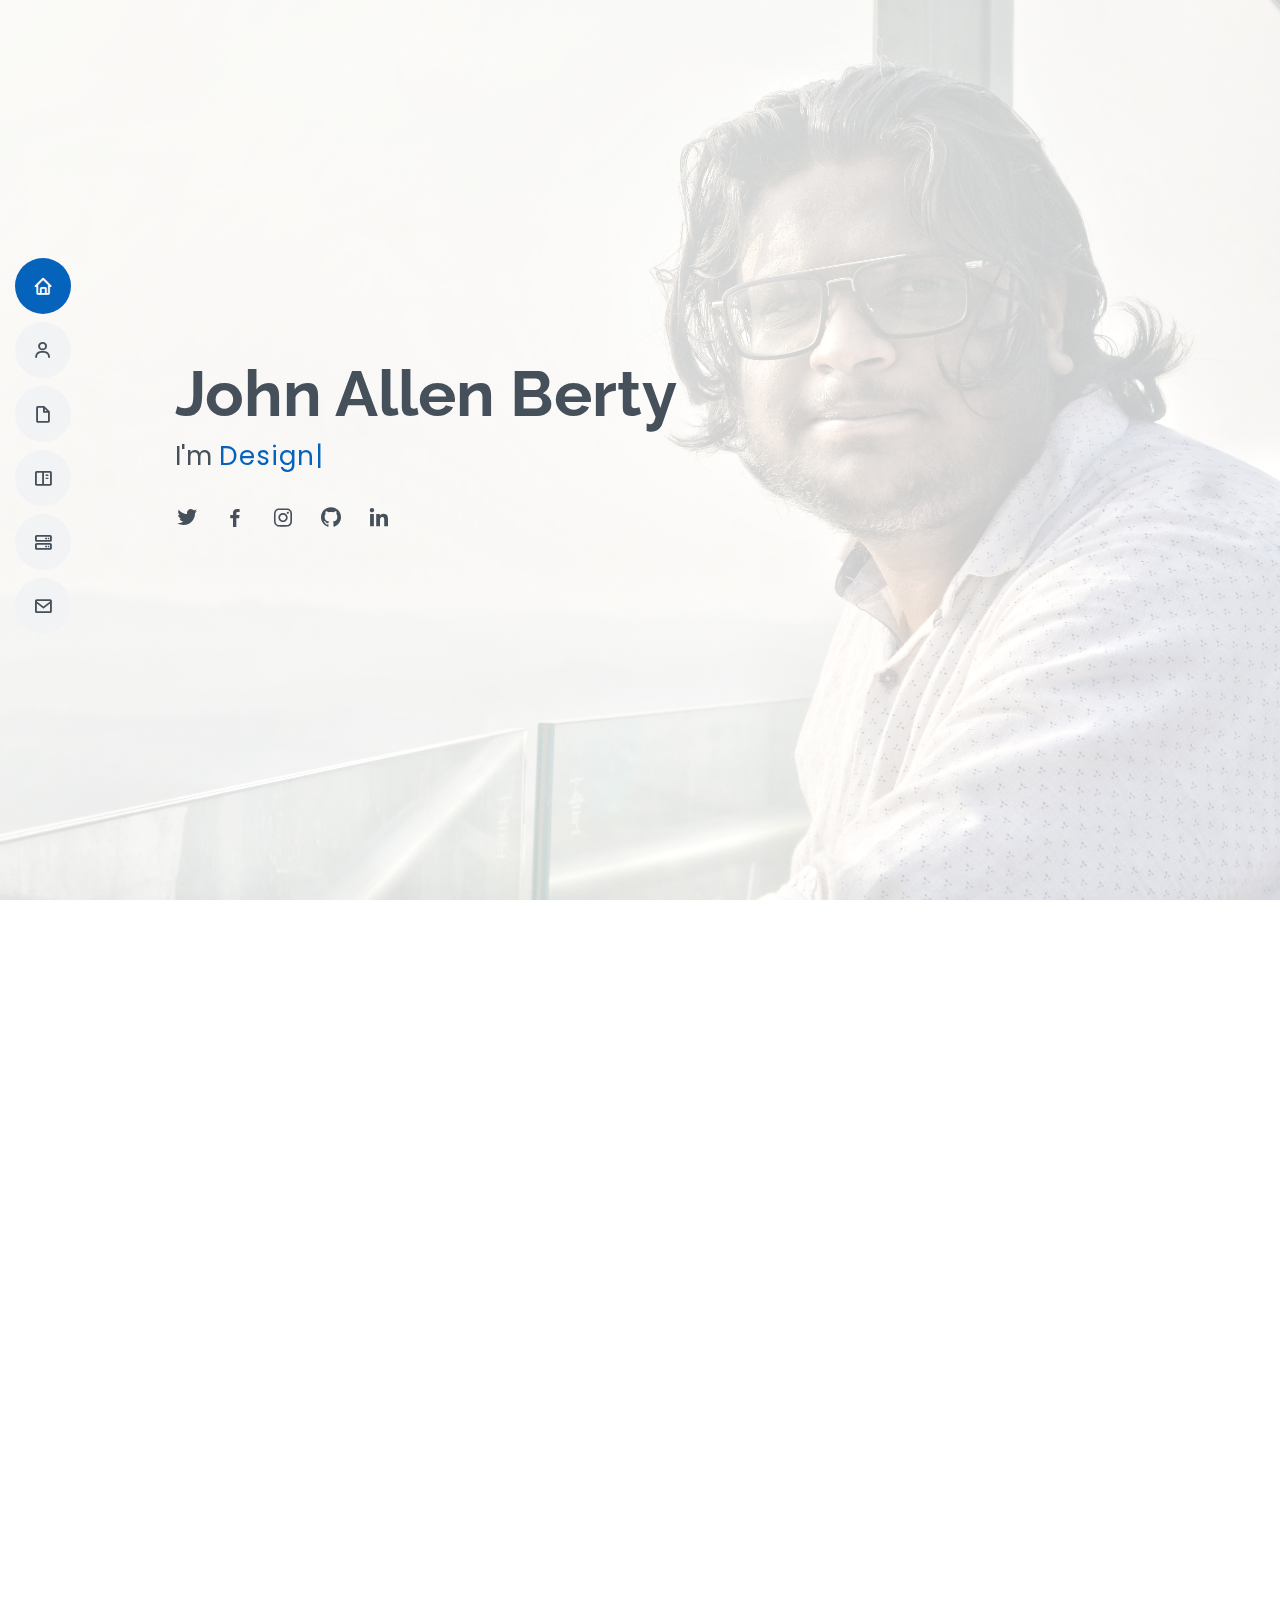
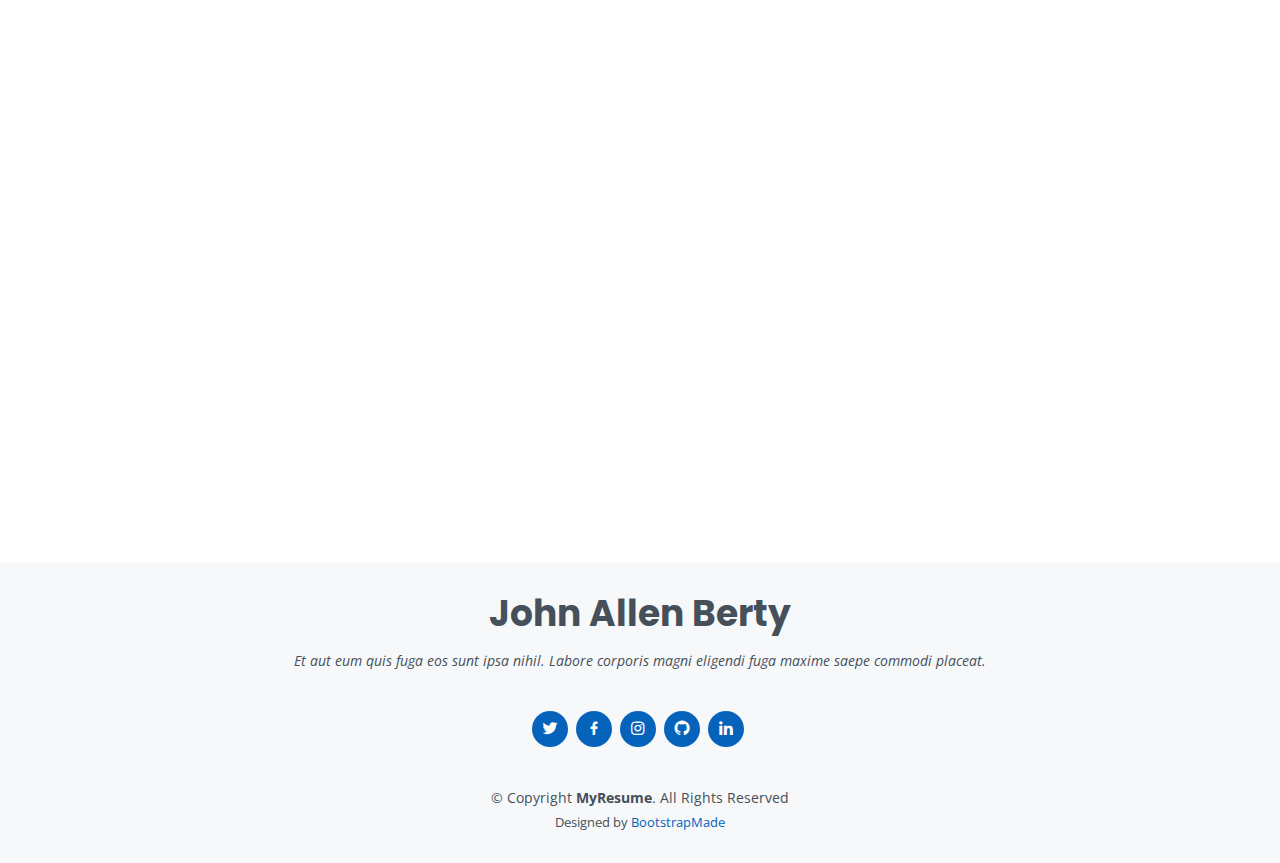
<file: index.html>
<!DOCTYPE html>
<html lang="en">

<head>
    <meta charset="utf-8">
    <meta content="width=device-width, initial-scale=1.0" name="viewport">

    <title>MyResume-JOHN ALLEN BERTY</title>
    <meta content="" name="description">
    <meta content="" name="keywords">

    <!-- Favicons -->
    <link style="border-radius: 100px;" href="assets/img/icon.jpeg" rel="icon">
    <link href="assets/img/icon.jpeg" style="border-radius: 100px;" rel="apple-touch-icon">

    <!-- Google Fonts -->
    <link href="https://fonts.googleapis.com/css?family=Open+Sans:300,300i,400,400i,600,600i,700,700i|Raleway:300,300i,400,400i,500,500i,600,600i,700,700i|Poppins:300,300i,400,400i,500,500i,600,600i,700,700i" rel="stylesheet">

    <!-- Vendor CSS Files -->
    <link href="assets/vendor/bootstrap/css/bootstrap.min.css" rel="stylesheet">
    <link href="assets/vendor/icofont/icofont.min.css" rel="stylesheet">
    <link href="assets/vendor/boxicons/css/boxicons.min.css" rel="stylesheet">
    <link href="assets/vendor/venobox/venobox.css" rel="stylesheet">
    <link href="assets/vendor/owl.carousel/assets/owl.carousel.min.css" rel="stylesheet">
    <link href="assets/vendor/aos/aos.css" rel="stylesheet">

    <!-- Template Main CSS File -->
    <link href="assets/css/style.css" rel="stylesheet">

    <!-- =======================================================
  * Template Name: MyResume - v2.2.1
  * Template URL: https://bootstrapmade.com/free-html-bootstrap-template-my-resume/
  * Author: BootstrapMade.com
  * License: https://bootstrapmade.com/license/
  ======================================================== -->
</head>

<body>

    <!-- ======= Mobile nav toggle button ======= -->
    <button type="button" class="mobile-nav-toggle d-xl-none"><i class="icofont-navigation-menu"></i></button>

    <!-- ======= Header ======= -->
    <header id="header" class="d-flex flex-column justify-content-center">

        <nav class="nav-menu">
            <ul>
                <li class="active"><a href="#hero"><i class="bx bx-home"></i> <span>Home</span></a></li>
                <li><a href="#about"><i class="bx bx-user"></i> <span>About</span></a></li>
                <li><a href="#resume"><i class="bx bx-file-blank"></i> <span>Resume</span></a></li>
                <li><a href="#portfolio"><i class="bx bx-book-content"></i> <span>Portfolio</span></a></li>
                <li><a href="#services"><i class="bx bx-server"></i> <span>Services</span></a></li>
                <li><a href="#contact"><i class="bx bx-envelope"></i> <span>Contact</span></a></li>
            </ul>
        </nav>
        <!-- .nav-menu -->

    </header>
    <!-- End Header -->

    <!-- ======= Hero Section ======= -->
    <section id="hero" class="d-flex flex-column justify-content-center">
        <div class="container" data-aos="zoom-in" data-aos-delay="100">
            <h1>John Allen Berty</h1>
            <p>I'm <span class="typed" data-typed-items="Designer, Developer, Freelancer"></span></p>
            <div class="social-links">
                <a href="https://twitter.com/JohnAllenBerty" class="twitter" target="_blank"><i class="bx bxl-twitter"></i></a>
                <a href="https://www.facebook.com/johnallen.berty" class="facebook" target="_blank"><i class="bx bxl-facebook"></i></a>
                <a href="https://www.instagram.com/johnallenberty/" class="instagram" target="_blank"><i class="bx bxl-instagram"></i></a>
                <a href="https://github.com/JohnAllenBerty" class="github" target="_blank"><i class="bx bxl-github"></i></a>
                <a href="https://www.linkedin.com/in/johnallenberty/" class="linkedin" target="_blank"><i class="bx bxl-linkedin"></i></a>
            </div>
        </div>
    </section>
    <!-- End Hero -->

    <main id="main">

        <!-- ======= About Section ======= -->
        <section id="about" class="about">
            <div class="container" data-aos="fade-up">

                <div class="section-title">
                    <h2>About</h2>
                    <p>Magnam dolores commodi suscipit. Necessitatibus eius consequatur ex aliquid fuga eum quidem. Sit sint consectetur velit. Quisquam quos quisquam cupiditate. Et nemo qui impedit suscipit alias ea. Quia fugiat sit in iste officiis commodi
                        quidem hic quas.</p>
                </div>

                <div class="row">
                    <div class="col-lg-4">
                        <img src="assets/img/profile-img.jpg" class="img-fluid" alt="" style="border-radius: 75px;">
                    </div>
                    <div class="col-lg-8 pt-4 pt-lg-0 content">
                        <h3>UI/UX Designer &amp; Web Developer.</h3>
                        <p class="font-italic">
                            Lorem ipsum dolor sit amet, consectetur adipiscing elit, sed do eiusmod tempor incididunt ut labore et dolore magna aliqua.
                        </p>
                        <div class="row">
                            <div class="col-lg-6">
                                <ul>
                                    <li><i class="icofont-rounded-right"></i> <strong>Birthday:</strong> 22 April 1995</li>
                                    <!-- <li><i class="icofont-rounded-right"></i> <strong>Website:</strong> www.example.com</li> -->
                                    <li><i class="icofont-rounded-right"></i> <strong>Phone:</strong> +91 8921054034</li>
                                    <li><i class="icofont-rounded-right"></i> <strong>City:</strong> Kollam, Kerala, India</li>
                                </ul>
                            </div>
                            <div class="col-lg-6">
                                <ul>
                                    <li><i class="icofont-rounded-right"></i> <strong>Age: </strong> 25</li>
                                    <li><i class="icofont-rounded-right"></i> <strong>Email: </strong>johnallenberty95@gmail.com</li>
                                    <li><i class="icofont-rounded-right"></i> <strong>Freelance: </strong> Available</li>
                                </ul>
                            </div>
                        </div>
                        <p>
                            Officiis eligendi itaque labore et dolorum mollitia officiis optio vero. Quisquam sunt adipisci omnis et ut. Nulla accusantium dolor incidunt officia tempore. Et eius omnis. Cupiditate ut dicta maxime officiis quidem quia. Sed et consectetur qui quia
                            repellendus itaque neque. Aliquid amet quidem ut quaerat cupiditate. Ab et eum qui repellendus omnis culpa magni laudantium dolores.
                        </p>
                    </div>
                </div>

            </div>
        </section>
        <!-- End About Section -->

        <!-- ======= Facts Section ======= -->
        <section id="facts" class="facts">
            <div class="container" data-aos="fade-up">

                <div class="section-title">
                    <h2>Facts</h2>
                    <p>Magnam dolores commodi suscipit. Necessitatibus eius consequatur ex aliquid fuga eum quidem. Sit sint consectetur velit. Quisquam quos quisquam cupiditate. Et nemo qui impedit suscipit alias ea. Quia fugiat sit in iste officiis commodi
                        quidem hic quas.</p>
                </div>

                <div class="row">

                    <div class="col-lg-3 col-md-6">
                        <div class="count-box">
                            <i class="icofont-simple-smile"></i>
                            <span data-toggle="counter-up">232</span>
                            <p>Happy Clients</p>
                        </div>
                    </div>

                    <div class="col-lg-3 col-md-6 mt-5 mt-md-0">
                        <div class="count-box">
                            <i class="icofont-document-folder"></i>
                            <span data-toggle="counter-up">521</span>
                            <p>Projects</p>
                        </div>
                    </div>

                    <div class="col-lg-3 col-md-6 mt-5 mt-lg-0">
                        <div class="count-box">
                            <i class="icofont-live-support"></i>
                            <span data-toggle="counter-up">1,463</span>
                            <p>Hours Of Support</p>
                        </div>
                    </div>

                    <div class="col-lg-3 col-md-6 mt-5 mt-lg-0">
                        <div class="count-box">
                            <i class="icofont-users-alt-5"></i>
                            <span data-toggle="counter-up">15</span>
                            <p>Hard Workers</p>
                        </div>
                    </div>

                </div>

            </div>
        </section>
        <!-- End Facts Section -->

        <!-- ======= Skills Section ======= -->
        <section id="skills" class="skills section-bg">
            <div class="container" data-aos="fade-up">

                <div class="section-title">
                    <h2>Skills</h2>
                    <p>Magnam dolores commodi suscipit. Necessitatibus eius consequatur ex aliquid fuga eum quidem. Sit sint consectetur velit. Quisquam quos quisquam cupiditate. Et nemo qui impedit suscipit alias ea. Quia fugiat sit in iste officiis commodi
                        quidem hic quas.</p>
                </div>

                <div class="row skills-content">

                    <div class="col-lg-6">

                        <div class="progress">
                            <span class="skill">HTML <i class="val">100%</i></span>
                            <div class="progress-bar-wrap">
                                <div class="progress-bar" role="progressbar" aria-valuenow="100" aria-valuemin="0" aria-valuemax="100"></div>
                            </div>
                        </div>

                        <div class="progress">
                            <span class="skill">CSS <i class="val">90%</i></span>
                            <div class="progress-bar-wrap">
                                <div class="progress-bar" role="progressbar" aria-valuenow="90" aria-valuemin="0" aria-valuemax="100"></div>
                            </div>
                        </div>

                        <div class="progress">
                            <span class="skill">JavaScript <i class="val">75%</i></span>
                            <div class="progress-bar-wrap">
                                <div class="progress-bar" role="progressbar" aria-valuenow="75" aria-valuemin="0" aria-valuemax="100"></div>
                            </div>
                        </div>

                    </div>

                    <div class="col-lg-6">

                        <div class="progress">
                            <span class="skill">PHP <i class="val">80%</i></span>
                            <div class="progress-bar-wrap">
                                <div class="progress-bar" role="progressbar" aria-valuenow="80" aria-valuemin="0" aria-valuemax="100"></div>
                            </div>
                        </div>

                        <div class="progress">
                            <span class="skill">WordPress/CMS <i class="val">90%</i></span>
                            <div class="progress-bar-wrap">
                                <div class="progress-bar" role="progressbar" aria-valuenow="90" aria-valuemin="0" aria-valuemax="100"></div>
                            </div>
                        </div>

                        <div class="progress">
                            <span class="skill">Photoshop <i class="val">55%</i></span>
                            <div class="progress-bar-wrap">
                                <div class="progress-bar" role="progressbar" aria-valuenow="55" aria-valuemin="0" aria-valuemax="100"></div>
                            </div>
                        </div>

                    </div>

                </div>

            </div>
        </section>
        <!-- End Skills Section -->

        <!-- ======= Resume Section ======= -->
        <section id="resume" class="resume">
            <div class="container" data-aos="fade-up">

                <div class="section-title">
                    <h2>Resume</h2>
                    <p>Magnam dolores commodi suscipit. Necessitatibus eius consequatur ex aliquid fuga eum quidem. Sit sint consectetur velit. Quisquam quos quisquam cupiditate. Et nemo qui impedit suscipit alias ea. Quia fugiat sit in iste officiis commodi
                        quidem hic quas.</p>
                </div>

                <div class="row">
                    <div class="col-lg-6">
                        <h3 class="resume-title">Sumary</h3>
                        <div class="resume-item pb-0">
                            <h4>John Allen Berty</h4>
                            <p><em>Innovative and deadline-driven</em></p>
                            <ul>
                                <li>Ampiyil, Pattathanam, Kollam, Kerala</li>
                                <li>(+91) 8921054034</li>
                                <li>johnallenberty95@gmail.com</li>
                            </ul>
                        </div>

                        <h3 class="resume-title">Education</h3>
                        <div class="resume-item">
                            <h4>B.Tech Electronics & Communication Engineering</h4>
                            <h5>2013 - 2017</h5>
                            <p><em>Bishop Jerome Institute, Kollam, Kerala</em></p>

                        </div>
                        <div class="resume-item">
                            <h4>12th Standard</h4>
                            <h5>2012 - 2013</h5>
                            <p><em>Trinity Lyceum, Kollam, Kerala</em></p>
                        </div>
                        <div class="resume-item">
                            <h4>10th Standard</h4>
                            <h5>2010 - 2011</h5>
                            <p><em>Trinity Lyceum, Kollam, Kerala</em></p>
                        </div>
                    </div>
                    <div class="col-lg-6">
                        <h3 class="resume-title">Courses Studied </h3>
                        <div class="resume-item">
                            <h4>Advanced PHP</h4>
                            <h5>Grade - A+</h5>
                            <h5> October 2017- December 2017</h5>
                            <p><em> Issuing Authority - CDAC</em></p>
                        </div>
                        <div class="resume-item">
                            <h4>Python (Basics)</h4>
                            <h5>Grade - A</h5>
                            <h5> 2 Months</h5>
                            <p><em> Issuing Authority - G-Tec</em></p>
                        </div>
                        <div class="resume-item">
                            <h4>Coursera Courses</h4>
                            <h5>2020</h5>
                            <p><em><a href="www.coursera.org"> www.coursera.org</a></em></p>
                            <table>
                                <tr>
                                    <th>Sl. No</th>
                                    <th>Topic</th>
                                    <th>Issuing Organization</th>
                                    <th>Issue Date</th>
                                    <th>Credential ID</th>
                                </tr>
                                <tr>
                                    <td>1</td>
                                    <td>AI for Everyone</td>
                                    <td>Coursera</td>
                                    <td>August 2020</td>
                                    <td><a href="https://www.coursera.org/account/accomplishments/certificate/Q38S75VRQHBT" target="_blank">Q38S75VRQHBT</a></td>
                                </tr>
                                <tr>
                                    <td>2</td>
                                    <td>Programming For Everybody (Getting Started with Python)</td>
                                    <td>Coursera</td>
                                    <td>August 2020</td>
                                    <td><a href="https://www.coursera.org/account/accomplishments/certificate/HDFXMGNW83F2" target="_blank">HDFXMGNW83F2</a></td>
                                </tr>
                                <tr>
                                    <td>3</td>
                                    <td>Technical Support Fundamentals</td>
                                    <td>Coursera</td>
                                    <td>August 2020</td>
                                    <td><a href="https://www.coursera.org/account/accomplishments/certificate/EM3RL434NSKP" target="_blank">EM3RL434NSKP</a></td>
                                </tr>
                                <tr>
                                    <td>4</td>
                                    <td>Python Data Structures</td>
                                    <td>Coursera</td>
                                    <td>August 2020</td>
                                    <td><a href="https://www.coursera.org/account/accomplishments/certificate/TVW4HZLH4KZX" target="_blank">TVW4HZLH4KZX</a></td>
                                </tr>
                            </table>
                        </div>
                    </div>
                </div>

            </div>
        </section>
        <!-- End Resume Section -->

        <!-- ======= Portfolio Section ======= -->
        <section id="portfolio" class="portfolio section-bg">
            <div class="container" data-aos="fade-up">

                <div class="section-title">
                    <h2>Portfolio</h2>
                    <p>Magnam dolores commodi suscipit. Necessitatibus eius consequatur ex aliquid fuga eum quidem. Sit sint consectetur velit. Quisquam quos quisquam cupiditate. Et nemo qui impedit suscipit alias ea. Quia fugiat sit in iste officiis commodi
                        quidem hic quas.</p>
                </div>

                <div class="row">
                    <div class="col-lg-12 d-flex justify-content-center" data-aos="fade-up" data-aos-delay="100">
                        <ul id="portfolio-flters">
                            <li data-filter="*" class="filter-active">All</li>
                            <li data-filter=".filter-app">App</li>
                            <li data-filter=".filter-card">Card</li>
                            <li data-filter=".filter-web">Web</li>
                        </ul>
                    </div>
                </div>

                <div class="row portfolio-container" data-aos="fade-up" data-aos-delay="200">

                    <div class="col-lg-4 col-md-6 portfolio-item filter-app">
                        <div class="portfolio-wrap">
                            <img src="assets/img/portfolio/portfolio-1.jpg" class="img-fluid" alt="">
                            <div class="portfolio-info">
                                <h4>App 1</h4>
                                <p>App</p>
                                <div class="portfolio-links">
                                    <a href="assets/img/portfolio/portfolio-1.jpg" data-gall="portfolioGallery" class="venobox" title="App 1"><i class="bx bx-plus"></i></a>
                                    <a href="portfolio-details.html" data-gall="portfolioDetailsGallery" data-vbtype="iframe" class="venobox" title="Portfolio Details"><i class="bx bx-link"></i></a>
                                </div>
                            </div>
                        </div>
                    </div>

                    <div class="col-lg-4 col-md-6 portfolio-item filter-web">
                        <div class="portfolio-wrap">
                            <img src="assets/img/portfolio/portfolio-2.jpg" class="img-fluid" alt="">
                            <div class="portfolio-info">
                                <h4>Web 3</h4>
                                <p>Web</p>
                                <div class="portfolio-links">
                                    <a href="assets/img/portfolio/portfolio-2.jpg" data-gall="portfolioGallery" class="venobox" title="Web 3"><i class="bx bx-plus"></i></a>
                                    <a href="portfolio-details.html" data-gall="portfolioDetailsGallery" data-vbtype="iframe" class="venobox" title="Portfolio Details"><i class="bx bx-link"></i></a>
                                </div>
                            </div>
                        </div>
                    </div>

                    <div class="col-lg-4 col-md-6 portfolio-item filter-app">
                        <div class="portfolio-wrap">
                            <img src="assets/img/portfolio/portfolio-3.jpg" class="img-fluid" alt="">
                            <div class="portfolio-info">
                                <h4>App 2</h4>
                                <p>App</p>
                                <div class="portfolio-links">
                                    <a href="assets/img/portfolio/portfolio-3.jpg" data-gall="portfolioGallery" class="venobox" title="App 2"><i class="bx bx-plus"></i></a>
                                    <a href="portfolio-details.html" data-gall="portfolioDetailsGallery" data-vbtype="iframe" class="venobox" title="Portfolio Details"><i class="bx bx-link"></i></a>
                                </div>
                            </div>
                        </div>
                    </div>

                    <div class="col-lg-4 col-md-6 portfolio-item filter-card">
                        <div class="portfolio-wrap">
                            <img src="assets/img/portfolio/portfolio-4.jpg" class="img-fluid" alt="">
                            <div class="portfolio-info">
                                <h4>Card 2</h4>
                                <p>Card</p>
                                <div class="portfolio-links">
                                    <a href="assets/img/portfolio/portfolio-4.jpg" data-gall="portfolioGallery" class="venobox" title="Card 2"><i class="bx bx-plus"></i></a>
                                    <a href="portfolio-details.html" data-gall="portfolioDetailsGallery" data-vbtype="iframe" class="venobox" title="Portfolio Details"><i class="bx bx-link"></i></a>
                                </div>
                            </div>
                        </div>
                    </div>

                    <div class="col-lg-4 col-md-6 portfolio-item filter-web">
                        <div class="portfolio-wrap">
                            <img src="assets/img/portfolio/portfolio-5.jpg" class="img-fluid" alt="">
                            <div class="portfolio-info">
                                <h4>Web 2</h4>
                                <p>Web</p>
                                <div class="portfolio-links">
                                    <a href="assets/img/portfolio/portfolio-5.jpg" data-gall="portfolioGallery" class="venobox" title="Web 2"><i class="bx bx-plus"></i></a>
                                    <a href="portfolio-details.html" data-gall="portfolioDetailsGallery" data-vbtype="iframe" class="venobox" title="Portfolio Details"><i class="bx bx-link"></i></a>
                                </div>
                            </div>
                        </div>
                    </div>

                    <div class="col-lg-4 col-md-6 portfolio-item filter-app">
                        <div class="portfolio-wrap">
                            <img src="assets/img/portfolio/portfolio-6.jpg" class="img-fluid" alt="">
                            <div class="portfolio-info">
                                <h4>App 3</h4>
                                <p>App</p>
                                <div class="portfolio-links">
                                    <a href="assets/img/portfolio/portfolio-6.jpg" data-gall="portfolioGallery" class="venobox" title="App 3"><i class="bx bx-plus"></i></a>
                                    <a href="portfolio-details.html" data-gall="portfolioDetailsGallery" data-vbtype="iframe" class="venobox" title="Portfolio Details"><i class="bx bx-link"></i></a>
                                </div>
                            </div>
                        </div>
                    </div>

                    <div class="col-lg-4 col-md-6 portfolio-item filter-card">
                        <div class="portfolio-wrap">
                            <img src="assets/img/portfolio/portfolio-7.jpg" class="img-fluid" alt="">
                            <div class="portfolio-info">
                                <h4>Card 1</h4>
                                <p>Card</p>
                                <div class="portfolio-links">
                                    <a href="assets/img/portfolio/portfolio-7.jpg" data-gall="portfolioGallery" class="venobox" title="Card 1"><i class="bx bx-plus"></i></a>
                                    <a href="portfolio-details.html" data-gall="portfolioDetailsGallery" data-vbtype="iframe" class="venobox" title="Portfolio Details"><i class="bx bx-link"></i></a>
                                </div>
                            </div>
                        </div>
                    </div>

                    <div class="col-lg-4 col-md-6 portfolio-item filter-card">
                        <div class="portfolio-wrap">
                            <img src="assets/img/portfolio/portfolio-8.jpg" class="img-fluid" alt="">
                            <div class="portfolio-info">
                                <h4>Card 3</h4>
                                <p>Card</p>
                                <div class="portfolio-links">
                                    <a href="assets/img/portfolio/portfolio-8.jpg" data-gall="portfolioGallery" class="venobox" title="Card 3"><i class="bx bx-plus"></i></a>
                                    <a href="portfolio-details.html" data-gall="portfolioDetailsGallery" data-vbtype="iframe" class="venobox" title="Portfolio Details"><i class="bx bx-link"></i></a>
                                </div>
                            </div>
                        </div>
                    </div>

                    <div class="col-lg-4 col-md-6 portfolio-item filter-web">
                        <div class="portfolio-wrap">
                            <img src="assets/img/portfolio/portfolio-9.jpg" class="img-fluid" alt="">
                            <div class="portfolio-info">
                                <h4>Web 3</h4>
                                <p>Web</p>
                                <div class="portfolio-links">
                                    <a href="assets/img/portfolio/portfolio-9.jpg" data-gall="portfolioGallery" class="venobox" title="Web 3"><i class="bx bx-plus"></i></a>
                                    <a href="portfolio-details.html" data-gall="portfolioDetailsGallery" data-vbtype="iframe" class="venobox" title="Portfolio Details"><i class="bx bx-link"></i></a>
                                </div>
                            </div>
                        </div>
                    </div>

                </div>

            </div>
        </section>
        <!-- End Portfolio Section -->

        <!-- ======= Services Section ======= -->
        <section id="services" class="services">
            <div class="container" data-aos="fade-up">

                <div class="section-title">
                    <h2>Services</h2>
                    <p>Magnam dolores commodi suscipit. Necessitatibus eius consequatur ex aliquid fuga eum quidem. Sit sint consectetur velit. Quisquam quos quisquam cupiditate. Et nemo qui impedit suscipit alias ea. Quia fugiat sit in iste officiis commodi
                        quidem hic quas.</p>
                </div>

                <div class="row">

                    <div class="col-lg-4 col-md-6 d-flex align-items-stretch" data-aos="zoom-in" data-aos-delay="100">
                        <div class="icon-box iconbox-blue">
                            <div class="icon">
                                <svg width="100" height="100" viewBox="0 0 600 600" xmlns="http://www.w3.org/2000/svg">
                  <path stroke="none" stroke-width="0" fill="#f5f5f5" d="M300,521.0016835830174C376.1290562159157,517.8887921683347,466.0731472004068,529.7835943286574,510.70327084640275,468.03025145048787C554.3714126377745,407.6079735673963,508.03601936045806,328.9844924480964,491.2728898941984,256.3432110539036C474.5976632858925,184.082847569629,479.9380746630129,96.60480741107993,416.23090153303,58.64404602377083C348.86323505073057,18.502131276798302,261.93793281208167,40.57373210992963,193.5410806939664,78.93577620505333C130.42746243093433,114.334589627462,98.30271207620316,179.96522072025542,76.75703585869454,249.04625023123273C51.97151888228291,328.5150500222984,13.704378332031375,421.85034740162234,66.52175969318436,486.19268352777647C119.04800174914682,550.1803526380478,217.28368757567262,524.383925680826,300,521.0016835830174"></path>
                </svg>
                                <i class="bx bxl-dribbble"></i>
                            </div>
                            <h4><a href="">Lorem Ipsum</a></h4>
                            <p>Voluptatum deleniti atque corrupti quos dolores et quas molestias excepturi</p>
                        </div>
                    </div>

                    <div class="col-lg-4 col-md-6 d-flex align-items-stretch mt-4 mt-md-0" data-aos="zoom-in" data-aos-delay="200">
                        <div class="icon-box iconbox-orange ">
                            <div class="icon">
                                <svg width="100" height="100" viewBox="0 0 600 600" xmlns="http://www.w3.org/2000/svg">
                  <path stroke="none" stroke-width="0" fill="#f5f5f5" d="M300,582.0697525312426C382.5290701553225,586.8405444964366,449.9789794690241,525.3245884688669,502.5850820975895,461.55621195738473C556.606425686781,396.0723002908107,615.8543463187945,314.28637112970534,586.6730223649479,234.56875336149918C558.9533121215079,158.8439757836574,454.9685369536778,164.00468322053177,381.49747125262974,130.76875717737553C312.15926192815925,99.40240125094834,248.97055460311594,18.661163978235184,179.8680185752513,50.54337015887873C110.5421016452524,82.52863877960104,119.82277516462835,180.83849132639028,109.12597500060166,256.43424936330496C100.08760227029461,320.3096726198365,92.17705696193138,384.0621239912766,124.79988738764834,439.7174275375508C164.83382741302287,508.01625554203684,220.96474134820875,577.5009287672846,300,582.0697525312426"></path>
                </svg>
                                <i class="bx bx-file"></i>
                            </div>
                            <h4><a href="">Sed Perspiciatis</a></h4>
                            <p>Duis aute irure dolor in reprehenderit in voluptate velit esse cillum dolore</p>
                        </div>
                    </div>

                    <div class="col-lg-4 col-md-6 d-flex align-items-stretch mt-4 mt-lg-0" data-aos="zoom-in" data-aos-delay="300">
                        <div class="icon-box iconbox-pink">
                            <div class="icon">
                                <svg width="100" height="100" viewBox="0 0 600 600" xmlns="http://www.w3.org/2000/svg">
                  <path stroke="none" stroke-width="0" fill="#f5f5f5" d="M300,541.5067337569781C382.14930387511276,545.0595476570109,479.8736841581634,548.3450877840088,526.4010558755058,480.5488172755941C571.5218469581645,414.80211281144784,517.5187510058486,332.0715597781072,496.52539010469104,255.14436215662573C477.37192572678356,184.95920475031193,473.57363656557914,105.61284051026155,413.0603344069578,65.22779650032875C343.27470386102294,18.654635553484475,251.2091493199835,5.337323636656869,175.0934190732945,40.62881213300186C97.87086631185822,76.43348514350839,51.98124368387456,156.15599469081315,36.44837278890362,239.84606092416172C21.716077023791087,319.22268207091537,43.775223500013084,401.1760424656574,96.891909868211,461.97329694683043C147.22146801428983,519.5804099606455,223.5754009179313,538.201503339737,300,541.5067337569781"></path>
                </svg>
                                <i class="bx bx-tachometer"></i>
                            </div>
                            <h4><a href="">Magni Dolores</a></h4>
                            <p>Excepteur sint occaecat cupidatat non proident, sunt in culpa qui officia</p>
                        </div>
                    </div>

                    <div class="col-lg-4 col-md-6 d-flex align-items-stretch mt-4" data-aos="zoom-in" data-aos-delay="100">
                        <div class="icon-box iconbox-yellow">
                            <div class="icon">
                                <svg width="100" height="100" viewBox="0 0 600 600" xmlns="http://www.w3.org/2000/svg">
                  <path stroke="none" stroke-width="0" fill="#f5f5f5" d="M300,503.46388370962813C374.79870501325706,506.71871716319447,464.8034551963731,527.1746412648533,510.4981551193396,467.86667711651364C555.9287308511215,408.9015244558933,512.6030010748507,327.5744911775523,490.211057578863,256.5855673507754C471.097692560561,195.9906835881958,447.69079081568157,138.11976852964426,395.19560036434837,102.3242989838813C329.3053358748298,57.3949838291264,248.02791733380457,8.279543830951368,175.87071277845988,42.242879143198664C103.41431057327972,76.34704239035025,93.79494320519305,170.9812938413882,81.28167332365135,250.07896920659033C70.17666984294237,320.27484674793965,64.84698225790005,396.69656628748305,111.28512138212992,450.4950937839243C156.20124167950087,502.5303643271138,231.32542653798444,500.4755392045468,300,503.46388370962813"></path>
                </svg>
                                <i class="bx bx-layer"></i>
                            </div>
                            <h4><a href="">Nemo Enim</a></h4>
                            <p>At vero eos et accusamus et iusto odio dignissimos ducimus qui blanditiis</p>
                        </div>
                    </div>

                    <div class="col-lg-4 col-md-6 d-flex align-items-stretch mt-4" data-aos="zoom-in" data-aos-delay="200">
                        <div class="icon-box iconbox-red">
                            <div class="icon">
                                <svg width="100" height="100" viewBox="0 0 600 600" xmlns="http://www.w3.org/2000/svg">
                  <path stroke="none" stroke-width="0" fill="#f5f5f5" d="M300,532.3542879108572C369.38199826031484,532.3153073249985,429.10787420159085,491.63046689027357,474.5244479745417,439.17860296908856C522.8885846962883,383.3225815378663,569.1668002868075,314.3205725914397,550.7432151929288,242.7694973846089C532.6665558377875,172.5657663291529,456.2379748765914,142.6223662098291,390.3689995646985,112.34683881706744C326.66090330228417,83.06452184765237,258.84405631176094,53.51806209861945,193.32584062364296,78.48882559362697C121.61183558270385,105.82097193414197,62.805066853699245,167.19869350419734,48.57481801355237,242.6138429142374C34.843463184063346,315.3850353017275,76.69343916112496,383.4422959591041,125.22947124332185,439.3748458443577C170.7312796277747,491.8107796887764,230.57421082200815,532.3932930995766,300,532.3542879108572"></path>
                </svg>
                                <i class="bx bx-slideshow"></i>
                            </div>
                            <h4><a href="">Dele Cardo</a></h4>
                            <p>Quis consequatur saepe eligendi voluptatem consequatur dolor consequuntur</p>
                        </div>
                    </div>

                    <div class="col-lg-4 col-md-6 d-flex align-items-stretch mt-4" data-aos="zoom-in" data-aos-delay="300">
                        <div class="icon-box iconbox-teal">
                            <div class="icon">
                                <svg width="100" height="100" viewBox="0 0 600 600" xmlns="http://www.w3.org/2000/svg">
                  <path stroke="none" stroke-width="0" fill="#f5f5f5" d="M300,566.797414625762C385.7384707136149,576.1784315230908,478.7894351017131,552.8928747891023,531.9192734346935,484.94944893311C584.6109503024035,417.5663521118492,582.489472248146,322.67544863468447,553.9536738515405,242.03673114598146C529.1557734026468,171.96086150256528,465.24506316201064,127.66468636344209,395.9583748389544,100.7403814666027C334.2173773831606,76.7482773500951,269.4350130405921,84.62216499799875,207.1952322260088,107.2889140133804C132.92018162631612,134.33871894543012,41.79353780512637,160.00259165414826,22.644507872594943,236.69541883565114C3.319112789854554,314.0945973066697,72.72355303640163,379.243833228382,124.04198916343866,440.3218312028393C172.9286146004772,498.5055451809895,224.45579914871206,558.5317968840102,300,566.797414625762"></path>
                </svg>
                                <i class="bx bx-arch"></i>
                            </div>
                            <h4><a href="">Divera Don</a></h4>
                            <p>Modi nostrum vel laborum. Porro fugit error sit minus sapiente sit aspernatur</p>
                        </div>
                    </div>

                </div>

            </div>
        </section>
        <!-- End Services Section -->

        <!-- ======= Testimonials Section ======= -->
        <section id="testimonials" class="testimonials section-bg">
            <div class="container" data-aos="fade-up">

                <div class="section-title">
                    <h2>Testimonials</h2>
                </div>

                <div class="owl-carousel testimonials-carousel" data-aos="zoom-in" data-aos-delay="100">

                    <div class="testimonial-item">
                        <img src="assets/img/testimonials/testimonials-1.jpg" class="testimonial-img" alt="">
                        <h3>Saul Goodman</h3>
                        <h4>Ceo &amp; Founder</h4>
                        <p>
                            <i class="bx bxs-quote-alt-left quote-icon-left"></i> Proin iaculis purus consequat sem cure digni ssim donec porttitora entum suscipit rhoncus. Accusantium quam, ultricies eget id, aliquam eget nibh et. Maecen aliquam, risus
                            at semper.
                            <i class="bx bxs-quote-alt-right quote-icon-right"></i>
                        </p>
                    </div>

                    <div class="testimonial-item">
                        <img src="assets/img/testimonials/testimonials-2.jpg" class="testimonial-img" alt="">
                        <h3>Sara Wilsson</h3>
                        <h4>Designer</h4>
                        <p>
                            <i class="bx bxs-quote-alt-left quote-icon-left"></i> Export tempor illum tamen malis malis eram quae irure esse labore quem cillum quid cillum eram malis quorum velit fore eram velit sunt aliqua noster fugiat irure amet legam
                            anim culpa.
                            <i class="bx bxs-quote-alt-right quote-icon-right"></i>
                        </p>
                    </div>

                    <div class="testimonial-item">
                        <img src="assets/img/testimonials/testimonials-3.jpg" class="testimonial-img" alt="">
                        <h3>Jena Karlis</h3>
                        <h4>Store Owner</h4>
                        <p>
                            <i class="bx bxs-quote-alt-left quote-icon-left"></i> Enim nisi quem export duis labore cillum quae magna enim sint quorum nulla quem veniam duis minim tempor labore quem eram duis noster aute amet eram fore quis sint minim.
                            <i class="bx bxs-quote-alt-right quote-icon-right"></i>
                        </p>
                    </div>

                    <div class="testimonial-item">
                        <img src="assets/img/testimonials/testimonials-4.jpg" class="testimonial-img" alt="">
                        <h3>Matt Brandon</h3>
                        <h4>Freelancer</h4>
                        <p>
                            <i class="bx bxs-quote-alt-left quote-icon-left"></i> Fugiat enim eram quae cillum dolore dolor amet nulla culpa multos export minim fugiat minim velit minim dolor enim duis veniam ipsum anim magna sunt elit fore quem dolore
                            labore illum veniam.
                            <i class="bx bxs-quote-alt-right quote-icon-right"></i>
                        </p>
                    </div>

                    <div class="testimonial-item">
                        <img src="assets/img/testimonials/testimonials-5.jpg" class="testimonial-img" alt="">
                        <h3>John Larson</h3>
                        <h4>Entrepreneur</h4>
                        <p>
                            <i class="bx bxs-quote-alt-left quote-icon-left"></i> Quis quorum aliqua sint quem legam fore sunt eram irure aliqua veniam tempor noster veniam enim culpa labore duis sunt culpa nulla illum cillum fugiat legam esse veniam
                            culpa fore nisi cillum quid.
                            <i class="bx bxs-quote-alt-right quote-icon-right"></i>
                        </p>
                    </div>

                </div>

            </div>
        </section>
        <!-- End Testimonials Section -->

        <!-- ======= Contact Section ======= -->
        <section id="contact" class="contact">
            <div class="container" data-aos="fade-up">

                <div class="section-title">
                    <h2>Contact</h2>
                </div>

                <div class="row mt-1">

                    <div class="col-lg-4">
                        <div class="info">
                            <div class="address">
                                <i class="icofont-google-map"></i>
                                <h4>Location:</h4>
                                <p>Ampiyil,<br> Janakeeya Nagar 215,<br> Kochamman Nada,<br> Pattathanam P.O. ,<br> Kollam 691021</p>
                            </div>

                            <div class="email">
                                <i class="icofont-envelope"></i>
                                <h4>Email:</h4>
                                <p>johnallenberty95@gmail.com</p>
                            </div>

                            <div class="phone">
                                <i class="icofont-phone"></i>
                                <h4>Call:</h4>
                                <p>+91 8921054034</p>
                            </div>

                        </div>

                    </div>

                    <div class="col-lg-8 mt-5 mt-lg-0">

                        <form action="forms/contact.php" method="post" role="form" class="php-email-form">
                            <div class="form-row">
                                <div class="col-md-6 form-group">
                                    <input type="text" name="name" class="form-control" id="name" placeholder="Your Name" data-rule="minlen:4" data-msg="Please enter at least 4 chars" />
                                    <div class="validate"></div>
                                </div>
                                <div class="col-md-6 form-group">
                                    <input type="email" class="form-control" name="email" id="email" placeholder="Your Email" data-rule="email" data-msg="Please enter a valid email" />
                                    <div class="validate"></div>
                                </div>
                            </div>
                            <div class="form-group">
                                <input type="text" class="form-control" name="subject" id="subject" placeholder="Subject" data-rule="minlen:4" data-msg="Please enter at least 8 chars of subject" />
                                <div class="validate"></div>
                            </div>
                            <div class="form-group">
                                <textarea class="form-control" name="message" rows="5" data-rule="required" data-msg="Please write something for us" placeholder="Message"></textarea>
                                <div class="validate"></div>
                            </div>
                            <div class="mb-3">
                                <div class="loading">Loading</div>
                                <div class="error-message"></div>
                                <div class="sent-message">Your message has been sent. Thank you!</div>
                            </div>
                            <div class="text-center"><button type="submit">Send Message</button></div>
                        </form>

                    </div>

                </div>

            </div>
        </section>
        <!-- End Contact Section -->

    </main>
    <!-- End #main -->

    <!-- ======= Footer ======= -->
    <footer id="footer">
        <div class="container">
            <h3>John Allen Berty</h3>
            <p>Et aut eum quis fuga eos sunt ipsa nihil. Labore corporis magni eligendi fuga maxime saepe commodi placeat.</p>
            <div class="social-links">
                <a href="https://twitter.com/JohnAllenBerty" class="twitter" target="_blank"><i class="bx bxl-twitter"></i></a>
                <a href="https://www.facebook.com/johnallen.berty" class="facebook" target="_blank"><i class="bx bxl-facebook"></i></a>
                <a href="https://www.instagram.com/johnallenberty/" class="instagram" target="_blank"><i class="bx bxl-instagram"></i></a>
                <a href="https://github.com/JohnAllenBerty" class="github" target="_blank"><i class="bx bxl-github"></i></a>
                <a href="https://www.linkedin.com/in/johnallenberty/" class="linkedin" target="_blank"><i class="bx bxl-linkedin"></i></a>
            </div>
            <div class="copyright">
                &copy; Copyright <strong><span>MyResume</span></strong>. All Rights Reserved
            </div>
            <div class="credits">
                <!-- All the links in the footer should remain intact. -->
                <!-- You can delete the links only if you purchased the pro version. -->
                <!-- Licensing information: [license-url] -->
                <!-- Purchase the pro version with working PHP/AJAX contact form: https://bootstrapmade.com/free-html-bootstrap-template-my-resume/ -->
                Designed by <a href="https://bootstrapmade.com/">BootstrapMade</a>
            </div>
        </div>
    </footer>
    <!-- End Footer -->

    <a href="#" class="back-to-top"><i class="bx bx-up-arrow-alt"></i></a>
    <div id="preloader"></div>

    <!-- Vendor JS Files -->
    <script src="assets/vendor/jquery/jquery.min.js"></script>
    <script src="assets/vendor/bootstrap/js/bootstrap.bundle.min.js"></script>
    <script src="assets/vendor/jquery.easing/jquery.easing.min.js"></script>
    <script src="assets/vendor/php-email-form/validate.js"></script>
    <script src="assets/vendor/waypoints/jquery.waypoints.min.js"></script>
    <script src="assets/vendor/counterup/counterup.min.js"></script>
    <script src="assets/vendor/isotope-layout/isotope.pkgd.min.js"></script>
    <script src="assets/vendor/venobox/venobox.min.js"></script>
    <script src="assets/vendor/owl.carousel/owl.carousel.min.js"></script>
    <script src="assets/vendor/typed.js/typed.min.js"></script>
    <script src="assets/vendor/aos/aos.js"></script>

    <!-- Template Main JS File -->
    <script src="assets/js/main.js"></script>

</body>

</html>
</file>
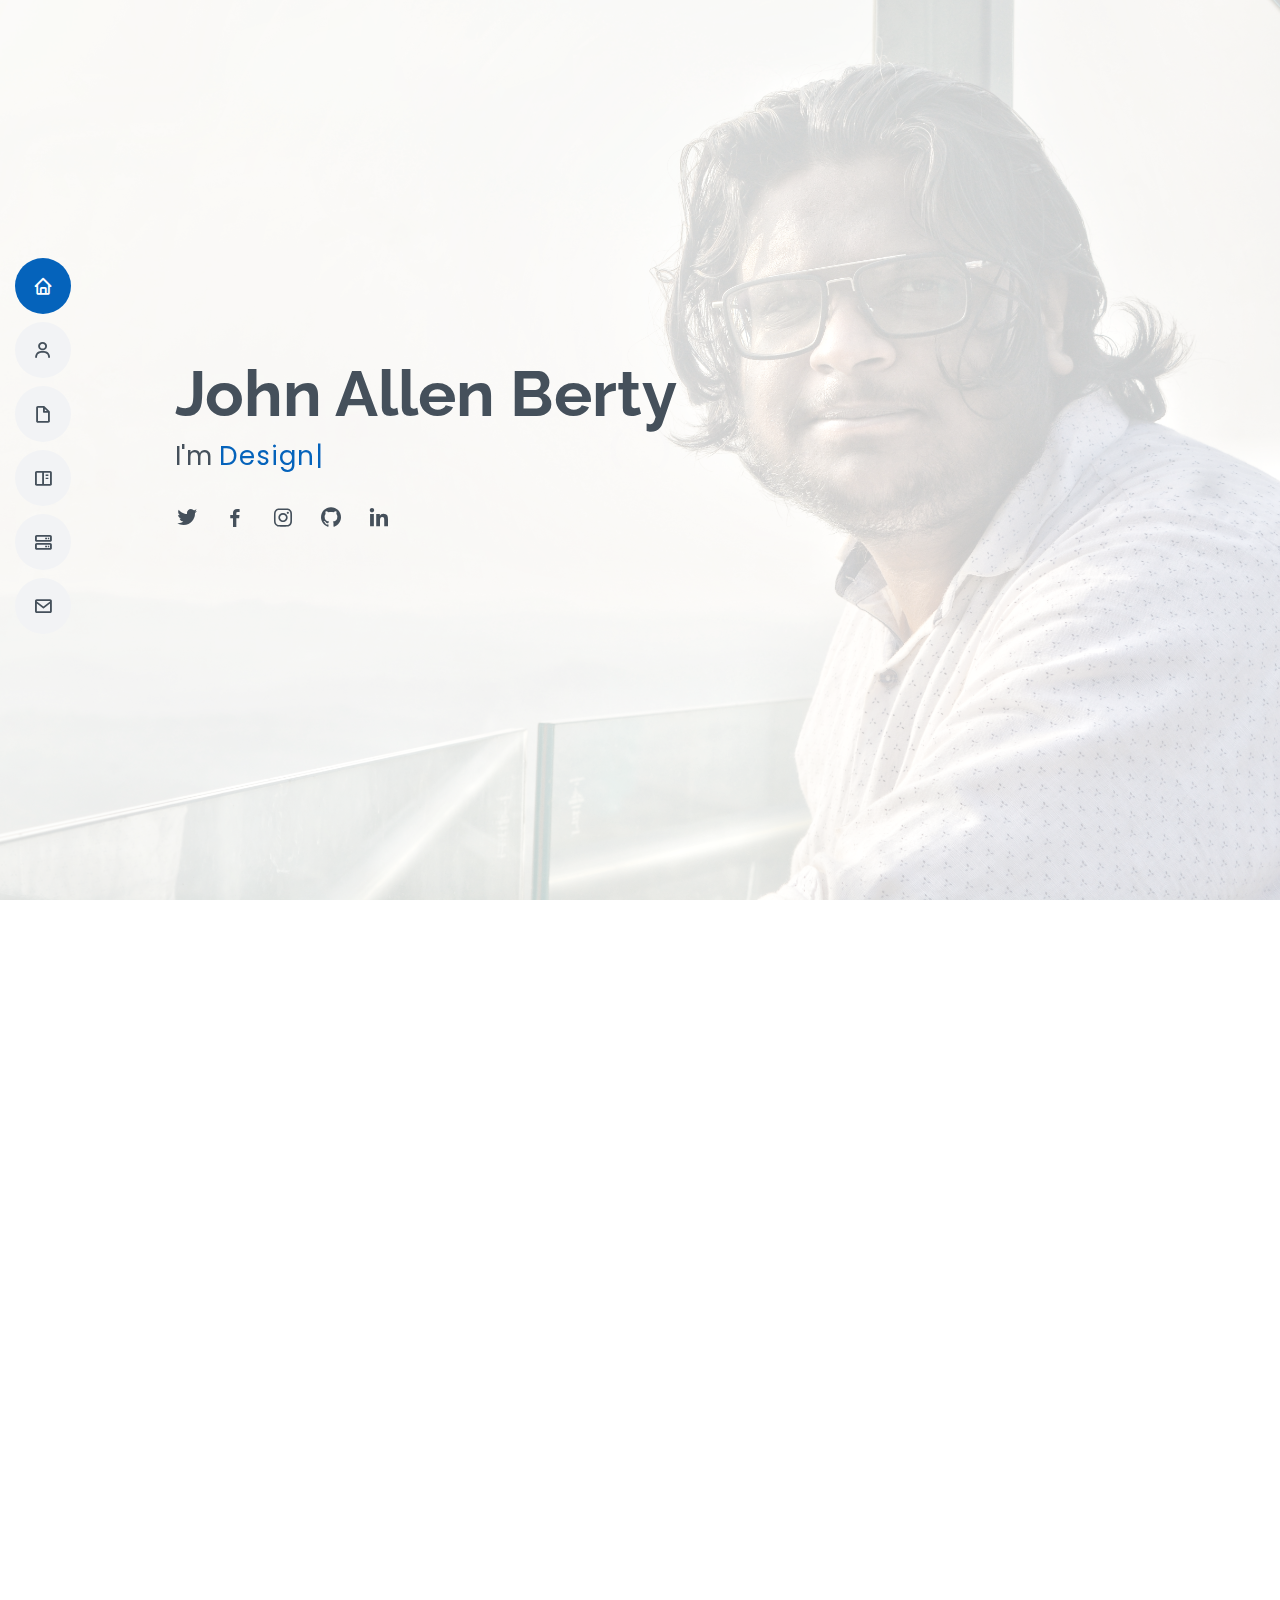
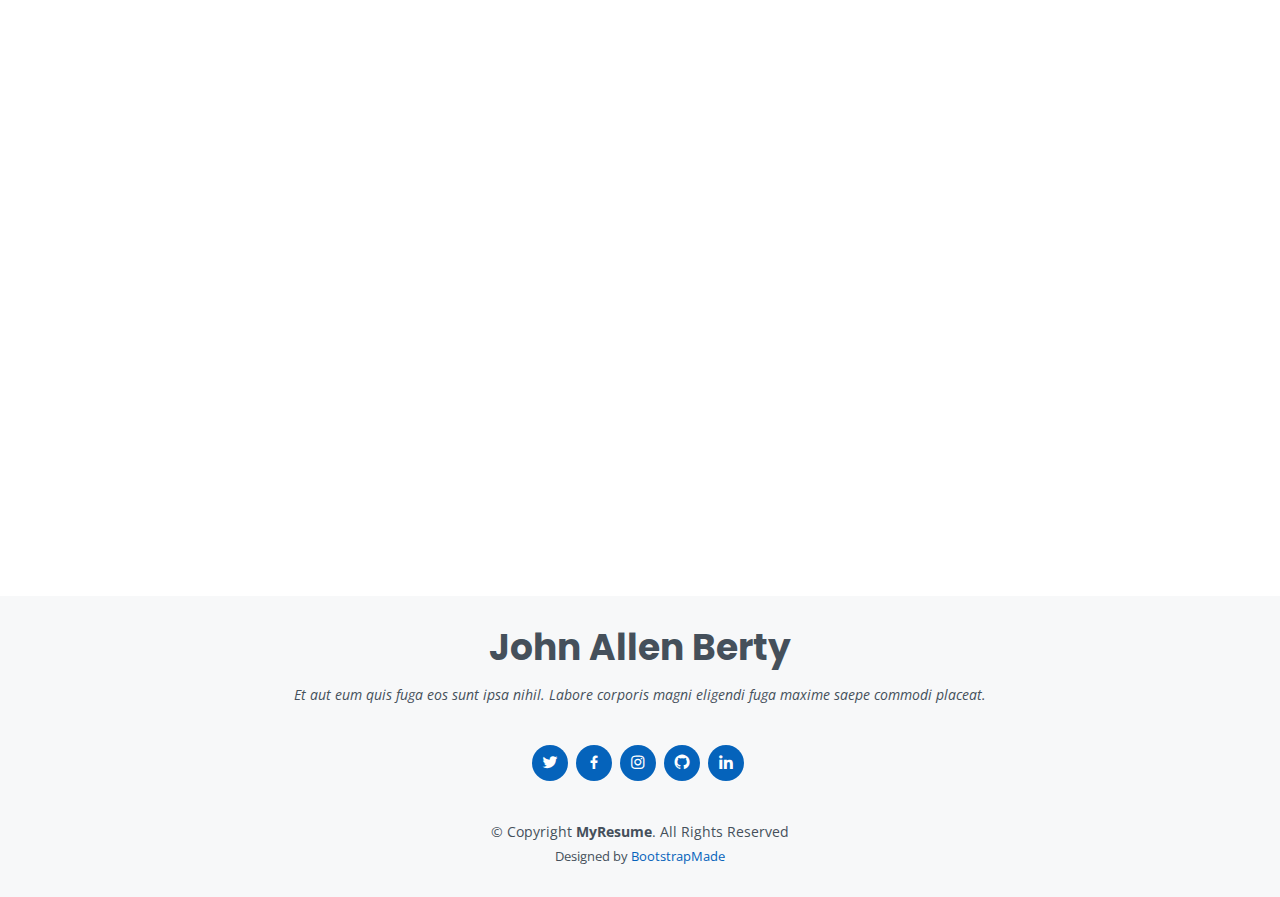
<file: MyResume/index.html>
<!DOCTYPE html>
<html lang="en">

<head>
    <meta charset="utf-8">
    <meta content="width=device-width, initial-scale=1.0" name="viewport">

    <title>MyResume-JOHN ALLEN BERTY</title>
    <meta content="" name="description">
    <meta content="" name="keywords">

    <!-- Favicons -->
    <link href="assets/img/favicon.png" rel="icon">
    <link href="assets/img/apple-touch-icon.png" rel="apple-touch-icon">

    <!-- Google Fonts -->
    <link href="https://fonts.googleapis.com/css?family=Open+Sans:300,300i,400,400i,600,600i,700,700i|Raleway:300,300i,400,400i,500,500i,600,600i,700,700i|Poppins:300,300i,400,400i,500,500i,600,600i,700,700i" rel="stylesheet">

    <!-- Vendor CSS Files -->
    <link href="assets/vendor/bootstrap/css/bootstrap.min.css" rel="stylesheet">
    <link href="assets/vendor/icofont/icofont.min.css" rel="stylesheet">
    <link href="assets/vendor/boxicons/css/boxicons.min.css" rel="stylesheet">
    <link href="assets/vendor/venobox/venobox.css" rel="stylesheet">
    <link href="assets/vendor/owl.carousel/assets/owl.carousel.min.css" rel="stylesheet">
    <link href="assets/vendor/aos/aos.css" rel="stylesheet">

    <!-- Template Main CSS File -->
    <link href="assets/css/style.css" rel="stylesheet">

    <!-- =======================================================
  * Template Name: MyResume - v2.2.1
  * Template URL: https://bootstrapmade.com/free-html-bootstrap-template-my-resume/
  * Author: BootstrapMade.com
  * License: https://bootstrapmade.com/license/
  ======================================================== -->
</head>

<body>

    <!-- ======= Mobile nav toggle button ======= -->
    <button type="button" class="mobile-nav-toggle d-xl-none"><i class="icofont-navigation-menu"></i></button>

    <!-- ======= Header ======= -->
    <header id="header" class="d-flex flex-column justify-content-center">

        <nav class="nav-menu">
            <ul>
                <li class="active"><a href="#hero"><i class="bx bx-home"></i> <span>Home</span></a></li>
                <li><a href="#about"><i class="bx bx-user"></i> <span>About</span></a></li>
                <li><a href="#resume"><i class="bx bx-file-blank"></i> <span>Resume</span></a></li>
                <li><a href="#portfolio"><i class="bx bx-book-content"></i> <span>Portfolio</span></a></li>
                <li><a href="#services"><i class="bx bx-server"></i> <span>Services</span></a></li>
                <li><a href="#contact"><i class="bx bx-envelope"></i> <span>Contact</span></a></li>
            </ul>
        </nav>
        <!-- .nav-menu -->

    </header>
    <!-- End Header -->

    <!-- ======= Hero Section ======= -->
    <section id="hero" class="d-flex flex-column justify-content-center">
        <div class="container" data-aos="zoom-in" data-aos-delay="100">
            <h1>John Allen Berty</h1>
            <p>I'm <span class="typed" data-typed-items="Designer, Developer, Freelancer"></span></p>
            <div class="social-links">
                <a href="https://twitter.com/JohnAllenBerty" class="twitter" target="_blank"><i class="bx bxl-twitter"></i></a>
                <a href="https://www.facebook.com/johnallen.berty" class="facebook" target="_blank"><i class="bx bxl-facebook"></i></a>
                <a href="https://www.instagram.com/johnallenberty/" class="instagram" target="_blank"><i class="bx bxl-instagram"></i></a>
                <a href="https://github.com/JohnAllenBerty" class="github" target="_blank"><i class="bx bxl-github"></i></a>
                <a href="https://www.linkedin.com/in/johnallenberty/" class="linkedin" target="_blank"><i class="bx bxl-linkedin"></i></a>
            </div>
        </div>
    </section>
    <!-- End Hero -->

    <main id="main">

        <!-- ======= About Section ======= -->
        <section id="about" class="about">
            <div class="container" data-aos="fade-up">

                <div class="section-title">
                    <h2>About</h2>
                    <p>Magnam dolores commodi suscipit. Necessitatibus eius consequatur ex aliquid fuga eum quidem. Sit sint consectetur velit. Quisquam quos quisquam cupiditate. Et nemo qui impedit suscipit alias ea. Quia fugiat sit in iste officiis commodi
                        quidem hic quas.</p>
                </div>

                <div class="row">
                    <div class="col-lg-4">
                        <img src="assets/img/profile-img.jpg" class="img-fluid" alt="" style="border-radius: 75px;">
                    </div>
                    <div class="col-lg-8 pt-4 pt-lg-0 content">
                        <h3>UI/UX Designer &amp; Web Developer.</h3>
                        <p class="font-italic">
                            Lorem ipsum dolor sit amet, consectetur adipiscing elit, sed do eiusmod tempor incididunt ut labore et dolore magna aliqua.
                        </p>
                        <div class="row">
                            <div class="col-lg-6">
                                <ul>
                                    <li><i class="icofont-rounded-right"></i> <strong>Birthday:</strong> 22 April 1995</li>
                                    <li><i class="icofont-rounded-right"></i> <strong>Website:</strong> www.example.com</li>
                                    <li><i class="icofont-rounded-right"></i> <strong>Phone:</strong> +91 8921054034</li>
                                    <li><i class="icofont-rounded-right"></i> <strong>City:</strong> City : Kollam, Kerala, India</li>
                                </ul>
                            </div>
                            <div class="col-lg-6">
                                <ul>
                                    <li><i class="icofont-rounded-right"></i> <strong>Age: </strong> 25</li>
                                    <li><i class="icofont-rounded-right"></i> <strong>Email: </strong>johnallenberty95@gmail.com</li>
                                    <li><i class="icofont-rounded-right"></i> <strong>Freelance: </strong> Available</li>
                                </ul>
                            </div>
                        </div>
                        <p>
                            Officiis eligendi itaque labore et dolorum mollitia officiis optio vero. Quisquam sunt adipisci omnis et ut. Nulla accusantium dolor incidunt officia tempore. Et eius omnis. Cupiditate ut dicta maxime officiis quidem quia. Sed et consectetur qui quia
                            repellendus itaque neque. Aliquid amet quidem ut quaerat cupiditate. Ab et eum qui repellendus omnis culpa magni laudantium dolores.
                        </p>
                    </div>
                </div>

            </div>
        </section>
        <!-- End About Section -->

        <!-- ======= Facts Section ======= -->
        <section id="facts" class="facts">
            <div class="container" data-aos="fade-up">

                <div class="section-title">
                    <h2>Facts</h2>
                    <p>Magnam dolores commodi suscipit. Necessitatibus eius consequatur ex aliquid fuga eum quidem. Sit sint consectetur velit. Quisquam quos quisquam cupiditate. Et nemo qui impedit suscipit alias ea. Quia fugiat sit in iste officiis commodi
                        quidem hic quas.</p>
                </div>

                <div class="row">

                    <div class="col-lg-3 col-md-6">
                        <div class="count-box">
                            <i class="icofont-simple-smile"></i>
                            <span data-toggle="counter-up">232</span>
                            <p>Happy Clients</p>
                        </div>
                    </div>

                    <div class="col-lg-3 col-md-6 mt-5 mt-md-0">
                        <div class="count-box">
                            <i class="icofont-document-folder"></i>
                            <span data-toggle="counter-up">521</span>
                            <p>Projects</p>
                        </div>
                    </div>

                    <div class="col-lg-3 col-md-6 mt-5 mt-lg-0">
                        <div class="count-box">
                            <i class="icofont-live-support"></i>
                            <span data-toggle="counter-up">1,463</span>
                            <p>Hours Of Support</p>
                        </div>
                    </div>

                    <div class="col-lg-3 col-md-6 mt-5 mt-lg-0">
                        <div class="count-box">
                            <i class="icofont-users-alt-5"></i>
                            <span data-toggle="counter-up">15</span>
                            <p>Hard Workers</p>
                        </div>
                    </div>

                </div>

            </div>
        </section>
        <!-- End Facts Section -->

        <!-- ======= Skills Section ======= -->
        <section id="skills" class="skills section-bg">
            <div class="container" data-aos="fade-up">

                <div class="section-title">
                    <h2>Skills</h2>
                    <p>Magnam dolores commodi suscipit. Necessitatibus eius consequatur ex aliquid fuga eum quidem. Sit sint consectetur velit. Quisquam quos quisquam cupiditate. Et nemo qui impedit suscipit alias ea. Quia fugiat sit in iste officiis commodi
                        quidem hic quas.</p>
                </div>

                <div class="row skills-content">

                    <div class="col-lg-6">

                        <div class="progress">
                            <span class="skill">HTML <i class="val">100%</i></span>
                            <div class="progress-bar-wrap">
                                <div class="progress-bar" role="progressbar" aria-valuenow="100" aria-valuemin="0" aria-valuemax="100"></div>
                            </div>
                        </div>

                        <div class="progress">
                            <span class="skill">CSS <i class="val">90%</i></span>
                            <div class="progress-bar-wrap">
                                <div class="progress-bar" role="progressbar" aria-valuenow="90" aria-valuemin="0" aria-valuemax="100"></div>
                            </div>
                        </div>

                        <div class="progress">
                            <span class="skill">JavaScript <i class="val">75%</i></span>
                            <div class="progress-bar-wrap">
                                <div class="progress-bar" role="progressbar" aria-valuenow="75" aria-valuemin="0" aria-valuemax="100"></div>
                            </div>
                        </div>

                    </div>

                    <div class="col-lg-6">

                        <div class="progress">
                            <span class="skill">PHP <i class="val">80%</i></span>
                            <div class="progress-bar-wrap">
                                <div class="progress-bar" role="progressbar" aria-valuenow="80" aria-valuemin="0" aria-valuemax="100"></div>
                            </div>
                        </div>

                        <div class="progress">
                            <span class="skill">WordPress/CMS <i class="val">90%</i></span>
                            <div class="progress-bar-wrap">
                                <div class="progress-bar" role="progressbar" aria-valuenow="90" aria-valuemin="0" aria-valuemax="100"></div>
                            </div>
                        </div>

                        <div class="progress">
                            <span class="skill">Photoshop <i class="val">55%</i></span>
                            <div class="progress-bar-wrap">
                                <div class="progress-bar" role="progressbar" aria-valuenow="55" aria-valuemin="0" aria-valuemax="100"></div>
                            </div>
                        </div>

                    </div>

                </div>

            </div>
        </section>
        <!-- End Skills Section -->

        <!-- ======= Resume Section ======= -->
        <section id="resume" class="resume">
            <div class="container" data-aos="fade-up">

                <div class="section-title">
                    <h2>Resume</h2>
                    <p>Magnam dolores commodi suscipit. Necessitatibus eius consequatur ex aliquid fuga eum quidem. Sit sint consectetur velit. Quisquam quos quisquam cupiditate. Et nemo qui impedit suscipit alias ea. Quia fugiat sit in iste officiis commodi
                        quidem hic quas.</p>
                </div>

                <div class="row">
                    <div class="col-lg-6">
                        <h3 class="resume-title">Sumary</h3>
                        <div class="resume-item pb-0">
                            <h4>John Allen Berty</h4>
                            <p><em>Innovative and deadline-driven</em></p>
                            <ul>
                                <li>Ampiyil, Pattathanam, Kollam, Kerala</li>
                                <li>(+91) 8921054034</li>
                                <li>johnallenberty95@gmail.com</li>
                            </ul>
                        </div>

                        <h3 class="resume-title">Education</h3>
                        <div class="resume-item">
                            <h4>B.Tech Electronics & Communication Engineering</h4>
                            <h5>2013 - 2017</h5>
                            <p><em>Bishop Jerome Institute, Kollam, Kerala</em></p>

                        </div>
                        <div class="resume-item">
                            <h4>12th Standard</h4>
                            <h5>2012 - 2013</h5>
                            <p><em>Trinity Lyceum, Kollam, Kerala</em></p>
                        </div>
                        <div class="resume-item">
                            <h4>10th Standard</h4>
                            <h5>2010 - 2011</h5>
                            <p><em>Trinity Lyceum, Kollam, Kerala</em></p>
                        </div>
                    </div>
                    <div class="col-lg-6">
                        <h3 class="resume-title">Courses Studied </h3>
                        <div class="resume-item">
                            <h4>Advanced PHP</h4>
                            <h5>Grade - A+</h5>
                            <h5> October 2017- December 2017</h5>
                            <p><em> Issuing Authority - CDAC</em></p>
                        </div>
                        <div class="resume-item">
                            <h4>Python (Basics)</h4>
                            <h5>Grade - A</h5>
                            <h5> 2 Months</h5>
                            <p><em> Issuing Authority - G-Tec</em></p>
                        </div>
                        <div class="resume-item">
                            <h4>Coursera Courses</h4>
                            <h5>2020</h5>
                            <p><em><a href="www.coursera.org"> www.coursera.org</a></em></p>
                            <table>
                                <tr>
                                    <th>Sl. No</th>
                                    <th>Topic</th>
                                    <th>Issuing Organization</th>
                                    <th>Issue Date</th>
                                    <th>Credential ID</th>
                                </tr>
                                <tr>
                                    <td>1</td>
                                    <td>AI for Everyone</td>
                                    <td>Coursera</td>
                                    <td>August 2020</td>
                                    <td><a href="https://www.coursera.org/account/accomplishments/certificate/Q38S75VRQHBT">Q38S75VRQHBT</a></td>
                                </tr>
                                <tr>
                                    <td>2</td>
                                    <td>Programming For Everybody (Getting Started with Python)</td>
                                    <td>Coursera</td>
                                    <td>August 2020</td>
                                    <td><a href="https://www.coursera.org/account/accomplishments/certificate/HDFXMGNW83F2">HDFXMGNW83F2</a></td>
                                </tr>
                                <tr>
                                    <td>3</td>
                                    <td>Technical Support Fundamentals</td>
                                    <td>Coursera</td>
                                    <td>August 2020</td>
                                    <td><a href="https://www.coursera.org/account/accomplishments/certificate/EM3RL434NSKP">EM3RL434NSKP</a></td>
                                </tr>
                                <tr>
                                    <td>4</td>
                                    <td>Python Data Structures</td>
                                    <td>Coursera</td>
                                    <td>August 2020</td>
                                    <td><a href="https://www.coursera.org/account/accomplishments/certificate/TVW4HZLH4KZX">TVW4HZLH4KZX</a></td>
                                </tr>
                            </table>
                        </div>
                    </div>
                </div>

            </div>
        </section>
        <!-- End Resume Section -->

        <!-- ======= Portfolio Section ======= -->
        <section id="portfolio" class="portfolio section-bg">
            <div class="container" data-aos="fade-up">

                <div class="section-title">
                    <h2>Portfolio</h2>
                    <p>Magnam dolores commodi suscipit. Necessitatibus eius consequatur ex aliquid fuga eum quidem. Sit sint consectetur velit. Quisquam quos quisquam cupiditate. Et nemo qui impedit suscipit alias ea. Quia fugiat sit in iste officiis commodi
                        quidem hic quas.</p>
                </div>

                <div class="row">
                    <div class="col-lg-12 d-flex justify-content-center" data-aos="fade-up" data-aos-delay="100">
                        <ul id="portfolio-flters">
                            <li data-filter="*" class="filter-active">All</li>
                            <li data-filter=".filter-app">App</li>
                            <li data-filter=".filter-card">Card</li>
                            <li data-filter=".filter-web">Web</li>
                        </ul>
                    </div>
                </div>

                <div class="row portfolio-container" data-aos="fade-up" data-aos-delay="200">

                    <div class="col-lg-4 col-md-6 portfolio-item filter-app">
                        <div class="portfolio-wrap">
                            <img src="assets/img/portfolio/portfolio-1.jpg" class="img-fluid" alt="">
                            <div class="portfolio-info">
                                <h4>App 1</h4>
                                <p>App</p>
                                <div class="portfolio-links">
                                    <a href="assets/img/portfolio/portfolio-1.jpg" data-gall="portfolioGallery" class="venobox" title="App 1"><i class="bx bx-plus"></i></a>
                                    <a href="portfolio-details.html" data-gall="portfolioDetailsGallery" data-vbtype="iframe" class="venobox" title="Portfolio Details"><i class="bx bx-link"></i></a>
                                </div>
                            </div>
                        </div>
                    </div>

                    <div class="col-lg-4 col-md-6 portfolio-item filter-web">
                        <div class="portfolio-wrap">
                            <img src="assets/img/portfolio/portfolio-2.jpg" class="img-fluid" alt="">
                            <div class="portfolio-info">
                                <h4>Web 3</h4>
                                <p>Web</p>
                                <div class="portfolio-links">
                                    <a href="assets/img/portfolio/portfolio-2.jpg" data-gall="portfolioGallery" class="venobox" title="Web 3"><i class="bx bx-plus"></i></a>
                                    <a href="portfolio-details.html" data-gall="portfolioDetailsGallery" data-vbtype="iframe" class="venobox" title="Portfolio Details"><i class="bx bx-link"></i></a>
                                </div>
                            </div>
                        </div>
                    </div>

                    <div class="col-lg-4 col-md-6 portfolio-item filter-app">
                        <div class="portfolio-wrap">
                            <img src="assets/img/portfolio/portfolio-3.jpg" class="img-fluid" alt="">
                            <div class="portfolio-info">
                                <h4>App 2</h4>
                                <p>App</p>
                                <div class="portfolio-links">
                                    <a href="assets/img/portfolio/portfolio-3.jpg" data-gall="portfolioGallery" class="venobox" title="App 2"><i class="bx bx-plus"></i></a>
                                    <a href="portfolio-details.html" data-gall="portfolioDetailsGallery" data-vbtype="iframe" class="venobox" title="Portfolio Details"><i class="bx bx-link"></i></a>
                                </div>
                            </div>
                        </div>
                    </div>

                    <div class="col-lg-4 col-md-6 portfolio-item filter-card">
                        <div class="portfolio-wrap">
                            <img src="assets/img/portfolio/portfolio-4.jpg" class="img-fluid" alt="">
                            <div class="portfolio-info">
                                <h4>Card 2</h4>
                                <p>Card</p>
                                <div class="portfolio-links">
                                    <a href="assets/img/portfolio/portfolio-4.jpg" data-gall="portfolioGallery" class="venobox" title="Card 2"><i class="bx bx-plus"></i></a>
                                    <a href="portfolio-details.html" data-gall="portfolioDetailsGallery" data-vbtype="iframe" class="venobox" title="Portfolio Details"><i class="bx bx-link"></i></a>
                                </div>
                            </div>
                        </div>
                    </div>

                    <div class="col-lg-4 col-md-6 portfolio-item filter-web">
                        <div class="portfolio-wrap">
                            <img src="assets/img/portfolio/portfolio-5.jpg" class="img-fluid" alt="">
                            <div class="portfolio-info">
                                <h4>Web 2</h4>
                                <p>Web</p>
                                <div class="portfolio-links">
                                    <a href="assets/img/portfolio/portfolio-5.jpg" data-gall="portfolioGallery" class="venobox" title="Web 2"><i class="bx bx-plus"></i></a>
                                    <a href="portfolio-details.html" data-gall="portfolioDetailsGallery" data-vbtype="iframe" class="venobox" title="Portfolio Details"><i class="bx bx-link"></i></a>
                                </div>
                            </div>
                        </div>
                    </div>

                    <div class="col-lg-4 col-md-6 portfolio-item filter-app">
                        <div class="portfolio-wrap">
                            <img src="assets/img/portfolio/portfolio-6.jpg" class="img-fluid" alt="">
                            <div class="portfolio-info">
                                <h4>App 3</h4>
                                <p>App</p>
                                <div class="portfolio-links">
                                    <a href="assets/img/portfolio/portfolio-6.jpg" data-gall="portfolioGallery" class="venobox" title="App 3"><i class="bx bx-plus"></i></a>
                                    <a href="portfolio-details.html" data-gall="portfolioDetailsGallery" data-vbtype="iframe" class="venobox" title="Portfolio Details"><i class="bx bx-link"></i></a>
                                </div>
                            </div>
                        </div>
                    </div>

                    <div class="col-lg-4 col-md-6 portfolio-item filter-card">
                        <div class="portfolio-wrap">
                            <img src="assets/img/portfolio/portfolio-7.jpg" class="img-fluid" alt="">
                            <div class="portfolio-info">
                                <h4>Card 1</h4>
                                <p>Card</p>
                                <div class="portfolio-links">
                                    <a href="assets/img/portfolio/portfolio-7.jpg" data-gall="portfolioGallery" class="venobox" title="Card 1"><i class="bx bx-plus"></i></a>
                                    <a href="portfolio-details.html" data-gall="portfolioDetailsGallery" data-vbtype="iframe" class="venobox" title="Portfolio Details"><i class="bx bx-link"></i></a>
                                </div>
                            </div>
                        </div>
                    </div>

                    <div class="col-lg-4 col-md-6 portfolio-item filter-card">
                        <div class="portfolio-wrap">
                            <img src="assets/img/portfolio/portfolio-8.jpg" class="img-fluid" alt="">
                            <div class="portfolio-info">
                                <h4>Card 3</h4>
                                <p>Card</p>
                                <div class="portfolio-links">
                                    <a href="assets/img/portfolio/portfolio-8.jpg" data-gall="portfolioGallery" class="venobox" title="Card 3"><i class="bx bx-plus"></i></a>
                                    <a href="portfolio-details.html" data-gall="portfolioDetailsGallery" data-vbtype="iframe" class="venobox" title="Portfolio Details"><i class="bx bx-link"></i></a>
                                </div>
                            </div>
                        </div>
                    </div>

                    <div class="col-lg-4 col-md-6 portfolio-item filter-web">
                        <div class="portfolio-wrap">
                            <img src="assets/img/portfolio/portfolio-9.jpg" class="img-fluid" alt="">
                            <div class="portfolio-info">
                                <h4>Web 3</h4>
                                <p>Web</p>
                                <div class="portfolio-links">
                                    <a href="assets/img/portfolio/portfolio-9.jpg" data-gall="portfolioGallery" class="venobox" title="Web 3"><i class="bx bx-plus"></i></a>
                                    <a href="portfolio-details.html" data-gall="portfolioDetailsGallery" data-vbtype="iframe" class="venobox" title="Portfolio Details"><i class="bx bx-link"></i></a>
                                </div>
                            </div>
                        </div>
                    </div>

                </div>

            </div>
        </section>
        <!-- End Portfolio Section -->

        <!-- ======= Services Section ======= -->
        <section id="services" class="services">
            <div class="container" data-aos="fade-up">

                <div class="section-title">
                    <h2>Services</h2>
                    <p>Magnam dolores commodi suscipit. Necessitatibus eius consequatur ex aliquid fuga eum quidem. Sit sint consectetur velit. Quisquam quos quisquam cupiditate. Et nemo qui impedit suscipit alias ea. Quia fugiat sit in iste officiis commodi
                        quidem hic quas.</p>
                </div>

                <div class="row">

                    <div class="col-lg-4 col-md-6 d-flex align-items-stretch" data-aos="zoom-in" data-aos-delay="100">
                        <div class="icon-box iconbox-blue">
                            <div class="icon">
                                <svg width="100" height="100" viewBox="0 0 600 600" xmlns="http://www.w3.org/2000/svg">
                  <path stroke="none" stroke-width="0" fill="#f5f5f5" d="M300,521.0016835830174C376.1290562159157,517.8887921683347,466.0731472004068,529.7835943286574,510.70327084640275,468.03025145048787C554.3714126377745,407.6079735673963,508.03601936045806,328.9844924480964,491.2728898941984,256.3432110539036C474.5976632858925,184.082847569629,479.9380746630129,96.60480741107993,416.23090153303,58.64404602377083C348.86323505073057,18.502131276798302,261.93793281208167,40.57373210992963,193.5410806939664,78.93577620505333C130.42746243093433,114.334589627462,98.30271207620316,179.96522072025542,76.75703585869454,249.04625023123273C51.97151888228291,328.5150500222984,13.704378332031375,421.85034740162234,66.52175969318436,486.19268352777647C119.04800174914682,550.1803526380478,217.28368757567262,524.383925680826,300,521.0016835830174"></path>
                </svg>
                                <i class="bx bxl-dribbble"></i>
                            </div>
                            <h4><a href="">Lorem Ipsum</a></h4>
                            <p>Voluptatum deleniti atque corrupti quos dolores et quas molestias excepturi</p>
                        </div>
                    </div>

                    <div class="col-lg-4 col-md-6 d-flex align-items-stretch mt-4 mt-md-0" data-aos="zoom-in" data-aos-delay="200">
                        <div class="icon-box iconbox-orange ">
                            <div class="icon">
                                <svg width="100" height="100" viewBox="0 0 600 600" xmlns="http://www.w3.org/2000/svg">
                  <path stroke="none" stroke-width="0" fill="#f5f5f5" d="M300,582.0697525312426C382.5290701553225,586.8405444964366,449.9789794690241,525.3245884688669,502.5850820975895,461.55621195738473C556.606425686781,396.0723002908107,615.8543463187945,314.28637112970534,586.6730223649479,234.56875336149918C558.9533121215079,158.8439757836574,454.9685369536778,164.00468322053177,381.49747125262974,130.76875717737553C312.15926192815925,99.40240125094834,248.97055460311594,18.661163978235184,179.8680185752513,50.54337015887873C110.5421016452524,82.52863877960104,119.82277516462835,180.83849132639028,109.12597500060166,256.43424936330496C100.08760227029461,320.3096726198365,92.17705696193138,384.0621239912766,124.79988738764834,439.7174275375508C164.83382741302287,508.01625554203684,220.96474134820875,577.5009287672846,300,582.0697525312426"></path>
                </svg>
                                <i class="bx bx-file"></i>
                            </div>
                            <h4><a href="">Sed Perspiciatis</a></h4>
                            <p>Duis aute irure dolor in reprehenderit in voluptate velit esse cillum dolore</p>
                        </div>
                    </div>

                    <div class="col-lg-4 col-md-6 d-flex align-items-stretch mt-4 mt-lg-0" data-aos="zoom-in" data-aos-delay="300">
                        <div class="icon-box iconbox-pink">
                            <div class="icon">
                                <svg width="100" height="100" viewBox="0 0 600 600" xmlns="http://www.w3.org/2000/svg">
                  <path stroke="none" stroke-width="0" fill="#f5f5f5" d="M300,541.5067337569781C382.14930387511276,545.0595476570109,479.8736841581634,548.3450877840088,526.4010558755058,480.5488172755941C571.5218469581645,414.80211281144784,517.5187510058486,332.0715597781072,496.52539010469104,255.14436215662573C477.37192572678356,184.95920475031193,473.57363656557914,105.61284051026155,413.0603344069578,65.22779650032875C343.27470386102294,18.654635553484475,251.2091493199835,5.337323636656869,175.0934190732945,40.62881213300186C97.87086631185822,76.43348514350839,51.98124368387456,156.15599469081315,36.44837278890362,239.84606092416172C21.716077023791087,319.22268207091537,43.775223500013084,401.1760424656574,96.891909868211,461.97329694683043C147.22146801428983,519.5804099606455,223.5754009179313,538.201503339737,300,541.5067337569781"></path>
                </svg>
                                <i class="bx bx-tachometer"></i>
                            </div>
                            <h4><a href="">Magni Dolores</a></h4>
                            <p>Excepteur sint occaecat cupidatat non proident, sunt in culpa qui officia</p>
                        </div>
                    </div>

                    <div class="col-lg-4 col-md-6 d-flex align-items-stretch mt-4" data-aos="zoom-in" data-aos-delay="100">
                        <div class="icon-box iconbox-yellow">
                            <div class="icon">
                                <svg width="100" height="100" viewBox="0 0 600 600" xmlns="http://www.w3.org/2000/svg">
                  <path stroke="none" stroke-width="0" fill="#f5f5f5" d="M300,503.46388370962813C374.79870501325706,506.71871716319447,464.8034551963731,527.1746412648533,510.4981551193396,467.86667711651364C555.9287308511215,408.9015244558933,512.6030010748507,327.5744911775523,490.211057578863,256.5855673507754C471.097692560561,195.9906835881958,447.69079081568157,138.11976852964426,395.19560036434837,102.3242989838813C329.3053358748298,57.3949838291264,248.02791733380457,8.279543830951368,175.87071277845988,42.242879143198664C103.41431057327972,76.34704239035025,93.79494320519305,170.9812938413882,81.28167332365135,250.07896920659033C70.17666984294237,320.27484674793965,64.84698225790005,396.69656628748305,111.28512138212992,450.4950937839243C156.20124167950087,502.5303643271138,231.32542653798444,500.4755392045468,300,503.46388370962813"></path>
                </svg>
                                <i class="bx bx-layer"></i>
                            </div>
                            <h4><a href="">Nemo Enim</a></h4>
                            <p>At vero eos et accusamus et iusto odio dignissimos ducimus qui blanditiis</p>
                        </div>
                    </div>

                    <div class="col-lg-4 col-md-6 d-flex align-items-stretch mt-4" data-aos="zoom-in" data-aos-delay="200">
                        <div class="icon-box iconbox-red">
                            <div class="icon">
                                <svg width="100" height="100" viewBox="0 0 600 600" xmlns="http://www.w3.org/2000/svg">
                  <path stroke="none" stroke-width="0" fill="#f5f5f5" d="M300,532.3542879108572C369.38199826031484,532.3153073249985,429.10787420159085,491.63046689027357,474.5244479745417,439.17860296908856C522.8885846962883,383.3225815378663,569.1668002868075,314.3205725914397,550.7432151929288,242.7694973846089C532.6665558377875,172.5657663291529,456.2379748765914,142.6223662098291,390.3689995646985,112.34683881706744C326.66090330228417,83.06452184765237,258.84405631176094,53.51806209861945,193.32584062364296,78.48882559362697C121.61183558270385,105.82097193414197,62.805066853699245,167.19869350419734,48.57481801355237,242.6138429142374C34.843463184063346,315.3850353017275,76.69343916112496,383.4422959591041,125.22947124332185,439.3748458443577C170.7312796277747,491.8107796887764,230.57421082200815,532.3932930995766,300,532.3542879108572"></path>
                </svg>
                                <i class="bx bx-slideshow"></i>
                            </div>
                            <h4><a href="">Dele Cardo</a></h4>
                            <p>Quis consequatur saepe eligendi voluptatem consequatur dolor consequuntur</p>
                        </div>
                    </div>

                    <div class="col-lg-4 col-md-6 d-flex align-items-stretch mt-4" data-aos="zoom-in" data-aos-delay="300">
                        <div class="icon-box iconbox-teal">
                            <div class="icon">
                                <svg width="100" height="100" viewBox="0 0 600 600" xmlns="http://www.w3.org/2000/svg">
                  <path stroke="none" stroke-width="0" fill="#f5f5f5" d="M300,566.797414625762C385.7384707136149,576.1784315230908,478.7894351017131,552.8928747891023,531.9192734346935,484.94944893311C584.6109503024035,417.5663521118492,582.489472248146,322.67544863468447,553.9536738515405,242.03673114598146C529.1557734026468,171.96086150256528,465.24506316201064,127.66468636344209,395.9583748389544,100.7403814666027C334.2173773831606,76.7482773500951,269.4350130405921,84.62216499799875,207.1952322260088,107.2889140133804C132.92018162631612,134.33871894543012,41.79353780512637,160.00259165414826,22.644507872594943,236.69541883565114C3.319112789854554,314.0945973066697,72.72355303640163,379.243833228382,124.04198916343866,440.3218312028393C172.9286146004772,498.5055451809895,224.45579914871206,558.5317968840102,300,566.797414625762"></path>
                </svg>
                                <i class="bx bx-arch"></i>
                            </div>
                            <h4><a href="">Divera Don</a></h4>
                            <p>Modi nostrum vel laborum. Porro fugit error sit minus sapiente sit aspernatur</p>
                        </div>
                    </div>

                </div>

            </div>
        </section>
        <!-- End Services Section -->

        <!-- ======= Testimonials Section ======= -->
        <section id="testimonials" class="testimonials section-bg">
            <div class="container" data-aos="fade-up">

                <div class="section-title">
                    <h2>Testimonials</h2>
                </div>

                <div class="owl-carousel testimonials-carousel" data-aos="zoom-in" data-aos-delay="100">

                    <div class="testimonial-item">
                        <img src="assets/img/testimonials/testimonials-1.jpg" class="testimonial-img" alt="">
                        <h3>Saul Goodman</h3>
                        <h4>Ceo &amp; Founder</h4>
                        <p>
                            <i class="bx bxs-quote-alt-left quote-icon-left"></i> Proin iaculis purus consequat sem cure digni ssim donec porttitora entum suscipit rhoncus. Accusantium quam, ultricies eget id, aliquam eget nibh et. Maecen aliquam, risus
                            at semper.
                            <i class="bx bxs-quote-alt-right quote-icon-right"></i>
                        </p>
                    </div>

                    <div class="testimonial-item">
                        <img src="assets/img/testimonials/testimonials-2.jpg" class="testimonial-img" alt="">
                        <h3>Sara Wilsson</h3>
                        <h4>Designer</h4>
                        <p>
                            <i class="bx bxs-quote-alt-left quote-icon-left"></i> Export tempor illum tamen malis malis eram quae irure esse labore quem cillum quid cillum eram malis quorum velit fore eram velit sunt aliqua noster fugiat irure amet legam
                            anim culpa.
                            <i class="bx bxs-quote-alt-right quote-icon-right"></i>
                        </p>
                    </div>

                    <div class="testimonial-item">
                        <img src="assets/img/testimonials/testimonials-3.jpg" class="testimonial-img" alt="">
                        <h3>Jena Karlis</h3>
                        <h4>Store Owner</h4>
                        <p>
                            <i class="bx bxs-quote-alt-left quote-icon-left"></i> Enim nisi quem export duis labore cillum quae magna enim sint quorum nulla quem veniam duis minim tempor labore quem eram duis noster aute amet eram fore quis sint minim.
                            <i class="bx bxs-quote-alt-right quote-icon-right"></i>
                        </p>
                    </div>

                    <div class="testimonial-item">
                        <img src="assets/img/testimonials/testimonials-4.jpg" class="testimonial-img" alt="">
                        <h3>Matt Brandon</h3>
                        <h4>Freelancer</h4>
                        <p>
                            <i class="bx bxs-quote-alt-left quote-icon-left"></i> Fugiat enim eram quae cillum dolore dolor amet nulla culpa multos export minim fugiat minim velit minim dolor enim duis veniam ipsum anim magna sunt elit fore quem dolore
                            labore illum veniam.
                            <i class="bx bxs-quote-alt-right quote-icon-right"></i>
                        </p>
                    </div>

                    <div class="testimonial-item">
                        <img src="assets/img/testimonials/testimonials-5.jpg" class="testimonial-img" alt="">
                        <h3>John Larson</h3>
                        <h4>Entrepreneur</h4>
                        <p>
                            <i class="bx bxs-quote-alt-left quote-icon-left"></i> Quis quorum aliqua sint quem legam fore sunt eram irure aliqua veniam tempor noster veniam enim culpa labore duis sunt culpa nulla illum cillum fugiat legam esse veniam
                            culpa fore nisi cillum quid.
                            <i class="bx bxs-quote-alt-right quote-icon-right"></i>
                        </p>
                    </div>

                </div>

            </div>
        </section>
        <!-- End Testimonials Section -->

        <!-- ======= Contact Section ======= -->
        <section id="contact" class="contact">
            <div class="container" data-aos="fade-up">

                <div class="section-title">
                    <h2>Contact</h2>
                </div>

                <div class="row mt-1">

                    <div class="col-lg-4">
                        <div class="info">
                            <div class="address">
                                <i class="icofont-google-map"></i>
                                <h4>Location:</h4>
                                <p>Ampiyil,<br> Janakeeya Nagar 215,<br> Kochamman Nada,<br> Pattathanam P.O. ,<br> Kollam 691021</p>
                            </div>

                            <div class="email">
                                <i class="icofont-envelope"></i>
                                <h4>Email:</h4>
                                <p>johnallenberty95@gmail.com</p>
                            </div>

                            <div class="phone">
                                <i class="icofont-phone"></i>
                                <h4>Call:</h4>
                                <p>+91 8921054034</p>
                            </div>

                        </div>

                    </div>

                    <div class="col-lg-8 mt-5 mt-lg-0">

                        <form action="forms/contact.php" method="post" role="form" class="php-email-form">
                            <div class="form-row">
                                <div class="col-md-6 form-group">
                                    <input type="text" name="name" class="form-control" id="name" placeholder="Your Name" data-rule="minlen:4" data-msg="Please enter at least 4 chars" />
                                    <div class="validate"></div>
                                </div>
                                <div class="col-md-6 form-group">
                                    <input type="email" class="form-control" name="email" id="email" placeholder="Your Email" data-rule="email" data-msg="Please enter a valid email" />
                                    <div class="validate"></div>
                                </div>
                            </div>
                            <div class="form-group">
                                <input type="text" class="form-control" name="subject" id="subject" placeholder="Subject" data-rule="minlen:4" data-msg="Please enter at least 8 chars of subject" />
                                <div class="validate"></div>
                            </div>
                            <div class="form-group">
                                <textarea class="form-control" name="message" rows="5" data-rule="required" data-msg="Please write something for us" placeholder="Message"></textarea>
                                <div class="validate"></div>
                            </div>
                            <div class="mb-3">
                                <div class="loading">Loading</div>
                                <div class="error-message"></div>
                                <div class="sent-message">Your message has been sent. Thank you!</div>
                            </div>
                            <div class="text-center"><button type="submit">Send Message</button></div>
                        </form>

                    </div>

                </div>

            </div>
        </section>
        <!-- End Contact Section -->

    </main>
    <!-- End #main -->

    <!-- ======= Footer ======= -->
    <footer id="footer">
        <div class="container">
            <h3>John Allen Berty</h3>
            <p>Et aut eum quis fuga eos sunt ipsa nihil. Labore corporis magni eligendi fuga maxime saepe commodi placeat.</p>
            <div class="social-links">
                <a href="https://twitter.com/JohnAllenBerty" class="twitter" target="_blank"><i class="bx bxl-twitter"></i></a>
                <a href="https://www.facebook.com/johnallen.berty" class="facebook" target="_blank"><i class="bx bxl-facebook"></i></a>
                <a href="https://www.instagram.com/johnallenberty/" class="instagram" target="_blank"><i class="bx bxl-instagram"></i></a>
                <a href="https://github.com/JohnAllenBerty" class="github" target="_blank"><i class="bx bxl-github"></i></a>
                <a href="https://www.linkedin.com/in/johnallenberty/" class="linkedin" target="_blank"><i class="bx bxl-linkedin"></i></a>
            </div>
            <div class="copyright">
                &copy; Copyright <strong><span>MyResume</span></strong>. All Rights Reserved
            </div>
            <div class="credits">
                <!-- All the links in the footer should remain intact. -->
                <!-- You can delete the links only if you purchased the pro version. -->
                <!-- Licensing information: [license-url] -->
                <!-- Purchase the pro version with working PHP/AJAX contact form: https://bootstrapmade.com/free-html-bootstrap-template-my-resume/ -->
                Designed by <a href="https://bootstrapmade.com/">BootstrapMade</a>
            </div>
        </div>
    </footer>
    <!-- End Footer -->

    <a href="#" class="back-to-top"><i class="bx bx-up-arrow-alt"></i></a>
    <div id="preloader"></div>

    <!-- Vendor JS Files -->
    <script src="assets/vendor/jquery/jquery.min.js"></script>
    <script src="assets/vendor/bootstrap/js/bootstrap.bundle.min.js"></script>
    <script src="assets/vendor/jquery.easing/jquery.easing.min.js"></script>
    <script src="assets/vendor/php-email-form/validate.js"></script>
    <script src="assets/vendor/waypoints/jquery.waypoints.min.js"></script>
    <script src="assets/vendor/counterup/counterup.min.js"></script>
    <script src="assets/vendor/isotope-layout/isotope.pkgd.min.js"></script>
    <script src="assets/vendor/venobox/venobox.min.js"></script>
    <script src="assets/vendor/owl.carousel/owl.carousel.min.js"></script>
    <script src="assets/vendor/typed.js/typed.min.js"></script>
    <script src="assets/vendor/aos/aos.js"></script>

    <!-- Template Main JS File -->
    <script src="assets/js/main.js"></script>

</body>

</html>
</file>
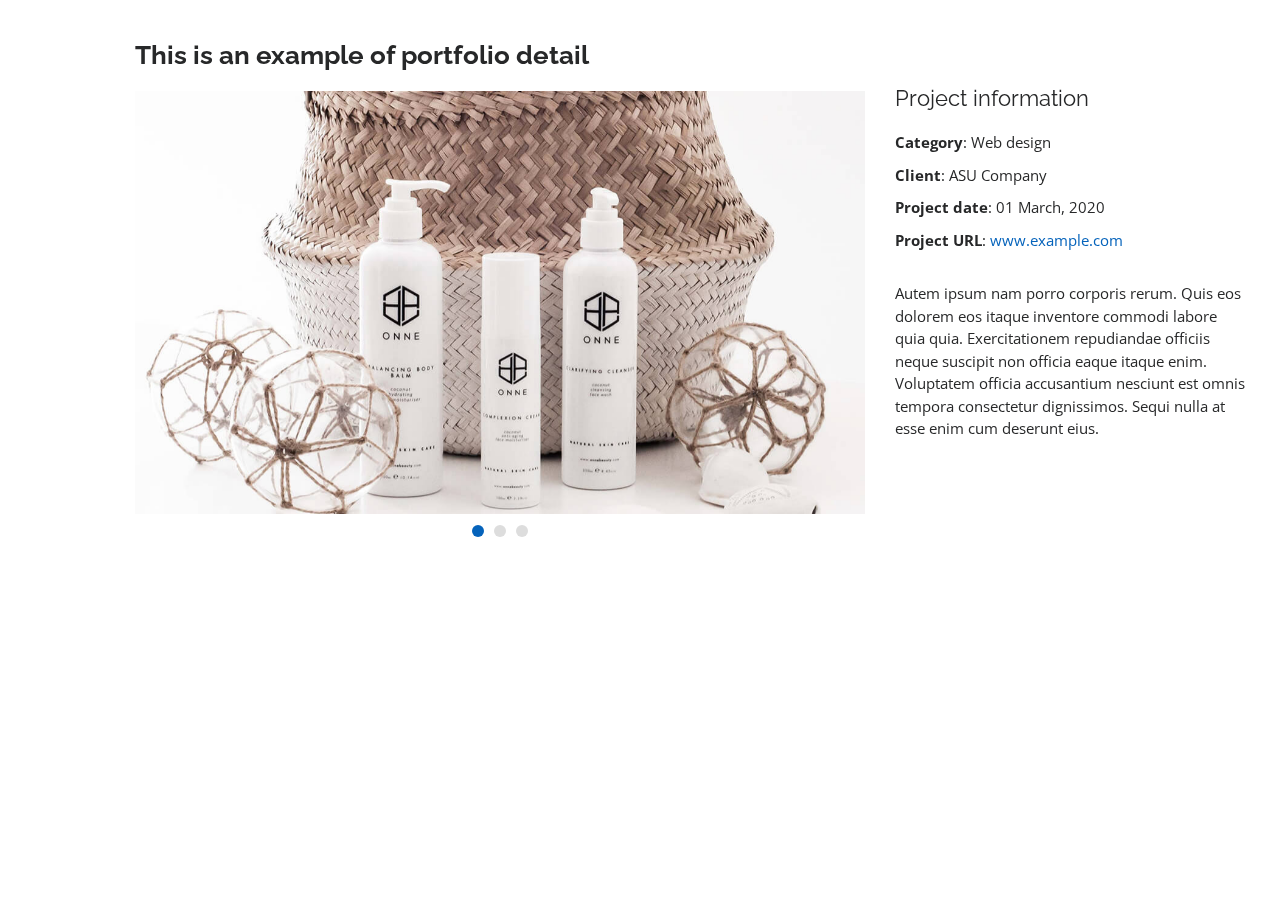
<file: portfolio-details.html>
<!DOCTYPE html>
<html lang="en">

<head>
  <meta charset="utf-8">
  <meta content="width=device-width, initial-scale=1.0" name="viewport">

  <title>Portfolio Details - Personal Bootstrap Template</title>
  <meta content="" name="description">
  <meta content="" name="keywords">

  <!-- Favicons -->
  <link href="assets/img/favicon.png" rel="icon">
  <link href="assets/img/apple-touch-icon.png" rel="apple-touch-icon">

  <!-- Google Fonts -->
  <link href="https://fonts.googleapis.com/css?family=Open+Sans:300,300i,400,400i,600,600i,700,700i|Raleway:300,300i,400,400i,500,500i,600,600i,700,700i|Poppins:300,300i,400,400i,500,500i,600,600i,700,700i" rel="stylesheet">

  <!-- Vendor CSS Files -->
  <link href="assets/vendor/bootstrap/css/bootstrap.min.css" rel="stylesheet">
  <link href="assets/vendor/icofont/icofont.min.css" rel="stylesheet">
  <link href="assets/vendor/boxicons/css/boxicons.min.css" rel="stylesheet">
  <link href="assets/vendor/venobox/venobox.css" rel="stylesheet">
  <link href="assets/vendor/owl.carousel/assets/owl.carousel.min.css" rel="stylesheet">
  <link href="assets/vendor/aos/aos.css" rel="stylesheet">

  <!-- Template Main CSS File -->
  <link href="assets/css/style.css" rel="stylesheet">

  <!-- =======================================================
  * Template Name: MyResume - v2.2.1
  * Template URL: https://bootstrapmade.com/free-html-bootstrap-template-my-resume/
  * Author: BootstrapMade.com
  * License: https://bootstrapmade.com/license/
  ======================================================== -->
</head>

<body>

  <main id="main">

    <!-- ======= Portfolio Details ======= -->
    <section id="portfolio-details" class="portfolio-details">
      <div class="container" data-aos="fade-up">

        <div class="row">

          <div class="col-lg-8">
            <h2 class="portfolio-title">This is an example of portfolio detail</h2>
            <div class="owl-carousel portfolio-details-carousel">
              <img src="assets/img/portfolio/portfolio-details-1.jpg" class="img-fluid" alt="">
              <img src="assets/img/portfolio/portfolio-details-2.jpg" class="img-fluid" alt="">
              <img src="assets/img/portfolio/portfolio-details-3.jpg" class="img-fluid" alt="">
            </div>
          </div>

          <div class="col-lg-4 portfolio-info">
            <h3>Project information</h3>
            <ul>
              <li><strong>Category</strong>: Web design</li>
              <li><strong>Client</strong>: ASU Company</li>
              <li><strong>Project date</strong>: 01 March, 2020</li>
              <li><strong>Project URL</strong>: <a href="#">www.example.com</a></li>
            </ul>

            <p>
              Autem ipsum nam porro corporis rerum. Quis eos dolorem eos itaque inventore commodi labore quia quia. Exercitationem repudiandae officiis neque suscipit non officia eaque itaque enim. Voluptatem officia accusantium nesciunt est omnis tempora consectetur dignissimos. Sequi nulla at esse enim cum deserunt eius.
            </p>
          </div>

        </div>

      </div>
    </section><!-- End Portfolio Details -->

  </main><!-- End #main -->

  <a href="#" class="back-to-top"><i class="bx bx-up-arrow-alt"></i></a>
  <div id="preloader"></div>

  <!-- Vendor JS Files -->
  <script src="assets/vendor/jquery/jquery.min.js"></script>
  <script src="assets/vendor/bootstrap/js/bootstrap.bundle.min.js"></script>
  <script src="assets/vendor/jquery.easing/jquery.easing.min.js"></script>
  <script src="assets/vendor/php-email-form/validate.js"></script>
  <script src="assets/vendor/waypoints/jquery.waypoints.min.js"></script>
  <script src="assets/vendor/counterup/counterup.min.js"></script>
  <script src="assets/vendor/isotope-layout/isotope.pkgd.min.js"></script>
  <script src="assets/vendor/venobox/venobox.min.js"></script>
  <script src="assets/vendor/owl.carousel/owl.carousel.min.js"></script>
  <script src="assets/vendor/typed.js/typed.min.js"></script>
  <script src="assets/vendor/aos/aos.js"></script>

  <!-- Template Main JS File -->
  <script src="assets/js/main.js"></script>

</body>

</html>
</file>
<file: assets/vendor/venobox/venobox.css>
/* ------ venobox.css --------*/
.vbox-overlay *, .vbox-overlay *:before, .vbox-overlay *:after{
    -webkit-backface-visibility: hidden;
    -webkit-box-sizing:border-box;
    -moz-box-sizing:border-box;
    box-sizing:border-box;
}
.vbox-overlay * { 
    -webkit-backface-visibility: visible;
    backface-visibility: visible;
}
.vbox-overlay{
    display: -webkit-flex;
    display: flex;
    -webkit-flex-direction: column;
    flex-direction: column;
    -webkit-justify-content: center;
    justify-content: center;
    -webkit-align-items: center;
    align-items: center;
    position: fixed;
    left: 0;
    top: 0;
    bottom: 0;
    right: 0;
    z-index: 999999;
}

/* ----- navigation ----- */
.vbox-title{
    width: 100%;
    height: 40px;
    float: left;
    text-align: center;
    line-height: 28px;
    font-size: 12px;
    padding: 6px 50px;
    overflow: hidden;
    position: fixed;
    display: none;
    left: 0;
    z-index: 89;
}
.vbox-close{
    cursor: pointer;
    position: fixed;
    top: -1px;
    right: 0;
    width: 50px;
    height: 40px;
    padding: 6px;
    display: block;
    background-position:10px center;
    overflow: hidden;
    font-size: 24px;
    line-height: 1;
    text-align: center;
    z-index: 99;
}
.vbox-left{
    cursor: pointer;
    position: fixed;
    left: 0;
    height: 40px;
    overflow: hidden;
    line-height: 28px;
    font-size: 12px;
    z-index: 99;
    display: flex;
    align-items:center;
}
.vbox-num{
    display: inline-block;
    margin: 6px 0 6px 15px;
}
/* ----- Social share ----- */
.vbox-share{
    line-height: 28px;
    font-size: 12px;
    overflow: hidden;
    position: fixed;
    left: 0;
    z-index: 98;
    display: flex;
    align-items:center;
    justify-content: center;
    width: 100%;
    text-align: center;
}
.vbox-share svg{
    max-height: 28px;
    width: 28px;
    z-index: 10;
    margin-left: 12px;
    margin-top: 6px;
    margin-bottom: 6px;
    vertical-align: middle;
}


/* ----- navigation ARROWS ----- */
.vbox-next, .vbox-prev{
    position: fixed;
    top: 50%;
    margin-top: -15px;
    overflow: hidden;
    cursor: pointer;
    display: block;
    width: 45px;
    height: 45px;
    z-index: 99;
}
.vbox-next span, .vbox-prev span{
    position: relative;
    width: 20px;
    height: 20px;
    border: 2px solid transparent;
    border-top-color: #B6B6B6;
    border-right-color: #B6B6B6;
    text-indent: -100px;
    position: absolute;
    top: 8px;
    display: block;
}
.vbox-prev{
    left: 15px;
}
.vbox-next{
    right: 15px;
}
.vbox-prev span{
    left: 10px;
    -ms-transform: rotate(-135deg);
    -webkit-transform: rotate(-135deg);
    transform: rotate(-135deg);
}
.vbox-next span{
    -ms-transform: rotate(45deg);
    -webkit-transform: rotate(45deg);
    transform: rotate(45deg);
    right: 10px;
}
/* ------- inline window ------ */
.vbox-inline{
    width: 420px;
    height: 315px;
    height: 70vh;
    padding: 10px;
    background: #fff;
    margin: 0 auto;
    overflow: auto;
    text-align: left;
}
/* ------- Video & iFrames window ------ */
.venoframe{
    max-width: 100%;
    width: 100%;
    border: none;
    width: 100%;
    height: 260px;
    height: 70vh;
}
.venoframe.vbvid{
    height: 260px;
}
@media (min-width: 768px) {
    .venoframe, .vbox-inline{
        width: 90%;
        height: 360px;
        height: 70vh;
    }
    .venoframe.vbvid{
        width: 640px;
        height: 360px;
    }
}
@media (min-width: 992px) {
    .venoframe, .vbox-inline{
        max-width: 1200px;
        width: 80%;
        height: 540px;
        height: 70vh;
    }
    .venoframe.vbvid{
        width: 960px;
        height: 540px;
    }
}
/* 
Please do NOT edit this part! 
or at least read this note: http://i.imgur.com/7C0ws9e.gif
*/
.vbox-open{
    overflow: hidden;
}
.vbox-container{
    position: absolute;
    left: 0;
    right: 0;
    top: 0;
    bottom: 0;
    overflow-x: hidden;
    overflow-y: scroll;
    overflow-scrolling: touch;
    -webkit-overflow-scrolling: touch;
    z-index: 20;
    max-height: 100%;

}

.vbox-content{
    text-align: center;
    float: left;
    width: 100%;
    position: relative;
    overflow: hidden;
    padding: 20px 4%;
}
.vbox-container img{
    max-width: 100%;
    height: auto;
}
.vbox-figlio{
    box-shadow: 0 0 12px rgba(0,0,0,0.19), 0 6px 6px rgba(0,0,0,0.23);
    max-width: 100%;
    text-align: initial;
}
img.vbox-figlio{
    -webkit-user-select: none;
-khtml-user-select: none;
-moz-user-select: none;
-o-user-select: none;
user-select: none;
}
.vbox-content.swipe-left{
    margin-left: -200px !important;
}
.vbox-content.swipe-right{
    margin-left: 200px !important;
}
.vbox-animated{
    webkit-transition: margin 300ms ease-out;
    transition: margin 300ms ease-out;
}

/* ---------- preloader ----------
 * SPINKIT 
 * http://tobiasahlin.com/spinkit/
-------------------------------- */
.sk-double-bounce,.sk-rotating-plane{width:40px;height:40px;margin:40px auto}.sk-rotating-plane{background-color:#333;-webkit-animation:sk-rotatePlane 1.2s infinite ease-in-out;animation:sk-rotatePlane 1.2s infinite ease-in-out}@-webkit-keyframes sk-rotatePlane{0%{-webkit-transform:perspective(120px) rotateX(0) rotateY(0);transform:perspective(120px) rotateX(0) rotateY(0)}50%{-webkit-transform:perspective(120px) rotateX(-180.1deg) rotateY(0);transform:perspective(120px) rotateX(-180.1deg) rotateY(0)}100%{-webkit-transform:perspective(120px) rotateX(-180deg) rotateY(-179.9deg);transform:perspective(120px) rotateX(-180deg) rotateY(-179.9deg)}}@keyframes sk-rotatePlane{0%{-webkit-transform:perspective(120px) rotateX(0) rotateY(0);transform:perspective(120px) rotateX(0) rotateY(0)}50%{-webkit-transform:perspective(120px) rotateX(-180.1deg) rotateY(0);transform:perspective(120px) rotateX(-180.1deg) rotateY(0)}100%{-webkit-transform:perspective(120px) rotateX(-180deg) rotateY(-179.9deg);transform:perspective(120px) rotateX(-180deg) rotateY(-179.9deg)}}.sk-double-bounce{position:relative}.sk-double-bounce .sk-child{width:100%;height:100%;border-radius:50%;background-color:#333;opacity:.6;position:absolute;top:0;left:0;-webkit-animation:sk-doubleBounce 2s infinite ease-in-out;animation:sk-doubleBounce 2s infinite ease-in-out}.sk-chasing-dots .sk-child,.sk-spinner-pulse,.sk-three-bounce .sk-child{background-color:#333;border-radius:100%}.sk-double-bounce .sk-double-bounce2{-webkit-animation-delay:-1s;animation-delay:-1s}@-webkit-keyframes sk-doubleBounce{0%,100%{-webkit-transform:scale(0);transform:scale(0)}50%{-webkit-transform:scale(1);transform:scale(1)}}@keyframes sk-doubleBounce{0%,100%{-webkit-transform:scale(0);transform:scale(0)}50%{-webkit-transform:scale(1);transform:scale(1)}}.sk-wave{margin:40px auto;width:50px;height:40px;text-align:center;font-size:10px}.sk-wave .sk-rect{background-color:#333;height:100%;width:6px;display:inline-block;-webkit-animation:sk-waveStretchDelay 1.2s infinite ease-in-out;animation:sk-waveStretchDelay 1.2s infinite ease-in-out}.sk-wave .sk-rect1{-webkit-animation-delay:-1.2s;animation-delay:-1.2s}.sk-wave .sk-rect2{-webkit-animation-delay:-1.1s;animation-delay:-1.1s}.sk-wave .sk-rect3{-webkit-animation-delay:-1s;animation-delay:-1s}.sk-wave .sk-rect4{-webkit-animation-delay:-.9s;animation-delay:-.9s}.sk-wave .sk-rect5{-webkit-animation-delay:-.8s;animation-delay:-.8s}@-webkit-keyframes sk-waveStretchDelay{0%,100%,40%{-webkit-transform:scaleY(.4);transform:scaleY(.4)}20%{-webkit-transform:scaleY(1);transform:scaleY(1)}}@keyframes sk-waveStretchDelay{0%,100%,40%{-webkit-transform:scaleY(.4);transform:scaleY(.4)}20%{-webkit-transform:scaleY(1);transform:scaleY(1)}}.sk-wandering-cubes{margin:40px auto;width:40px;height:40px;position:relative}.sk-wandering-cubes .sk-cube{background-color:#333;width:10px;height:10px;position:absolute;top:0;left:0;-webkit-animation:sk-wanderingCube 1.8s ease-in-out -1.8s infinite both;animation:sk-wanderingCube 1.8s ease-in-out -1.8s infinite both}.sk-chasing-dots,.sk-spinner-pulse{width:40px;height:40px;margin:40px auto}.sk-wandering-cubes .sk-cube2{-webkit-animation-delay:-.9s;animation-delay:-.9s}@-webkit-keyframes sk-wanderingCube{0%{-webkit-transform:rotate(0);transform:rotate(0)}25%{-webkit-transform:translateX(30px) rotate(-90deg) scale(.5);transform:translateX(30px) rotate(-90deg) scale(.5)}50%{-webkit-transform:translateX(30px) translateY(30px) rotate(-179deg);transform:translateX(30px) translateY(30px) rotate(-179deg)}50.1%{-webkit-transform:translateX(30px) translateY(30px) rotate(-180deg);transform:translateX(30px) translateY(30px) rotate(-180deg)}75%{-webkit-transform:translateX(0) translateY(30px) rotate(-270deg) scale(.5);transform:translateX(0) translateY(30px) rotate(-270deg) scale(.5)}100%{-webkit-transform:rotate(-360deg);transform:rotate(-360deg)}}@keyframes sk-wanderingCube{0%{-webkit-transform:rotate(0);transform:rotate(0)}25%{-webkit-transform:translateX(30px) rotate(-90deg) scale(.5);transform:translateX(30px) rotate(-90deg) scale(.5)}50%{-webkit-transform:translateX(30px) translateY(30px) rotate(-179deg);transform:translateX(30px) translateY(30px) rotate(-179deg)}50.1%{-webkit-transform:translateX(30px) translateY(30px) rotate(-180deg);transform:translateX(30px) translateY(30px) rotate(-180deg)}75%{-webkit-transform:translateX(0) translateY(30px) rotate(-270deg) scale(.5);transform:translateX(0) translateY(30px) rotate(-270deg) scale(.5)}100%{-webkit-transform:rotate(-360deg);transform:rotate(-360deg)}}.sk-spinner-pulse{-webkit-animation:sk-pulseScaleOut 1s infinite ease-in-out;animation:sk-pulseScaleOut 1s infinite ease-in-out}@-webkit-keyframes sk-pulseScaleOut{0%{-webkit-transform:scale(0);transform:scale(0)}100%{-webkit-transform:scale(1);transform:scale(1);opacity:0}}@keyframes sk-pulseScaleOut{0%{-webkit-transform:scale(0);transform:scale(0)}100%{-webkit-transform:scale(1);transform:scale(1);opacity:0}}.sk-chasing-dots{position:relative;text-align:center;-webkit-animation:sk-chasingDotsRotate 2s infinite linear;animation:sk-chasingDotsRotate 2s infinite linear}.sk-chasing-dots .sk-child{width:60%;height:60%;display:inline-block;position:absolute;top:0;-webkit-animation:sk-chasingDotsBounce 2s infinite ease-in-out;animation:sk-chasingDotsBounce 2s infinite ease-in-out}.sk-chasing-dots .sk-dot2{top:auto;bottom:0;-webkit-animation-delay:-1s;animation-delay:-1s}@-webkit-keyframes sk-chasingDotsRotate{100%{-webkit-transform:rotate(360deg);transform:rotate(360deg)}}@keyframes sk-chasingDotsRotate{100%{-webkit-transform:rotate(360deg);transform:rotate(360deg)}}@-webkit-keyframes sk-chasingDotsBounce{0%,100%{-webkit-transform:scale(0);transform:scale(0)}50%{-webkit-transform:scale(1);transform:scale(1)}}@keyframes sk-chasingDotsBounce{0%,100%{-webkit-transform:scale(0);transform:scale(0)}50%{-webkit-transform:scale(1);transform:scale(1)}}.sk-three-bounce{margin:40px auto;width:80px;text-align:center}.sk-three-bounce .sk-child{width:20px;height:20px;display:inline-block;-webkit-animation:sk-three-bounce 1.4s ease-in-out 0s infinite both;animation:sk-three-bounce 1.4s ease-in-out 0s infinite both}.sk-circle .sk-child:before,.sk-fading-circle .sk-circle:before{display:block;border-radius:100%;content:'';background-color:#333}.sk-three-bounce .sk-bounce1{-webkit-animation-delay:-.32s;animation-delay:-.32s}.sk-three-bounce .sk-bounce2{-webkit-animation-delay:-.16s;animation-delay:-.16s}@-webkit-keyframes sk-three-bounce{0%,100%,80%{-webkit-transform:scale(0);transform:scale(0)}40%{-webkit-transform:scale(1);transform:scale(1)}}@keyframes sk-three-bounce{0%,100%,80%{-webkit-transform:scale(0);transform:scale(0)}40%{-webkit-transform:scale(1);transform:scale(1)}}.sk-circle{margin:40px auto;width:40px;height:40px;position:relative}.sk-circle .sk-child{width:100%;height:100%;position:absolute;left:0;top:0}.sk-circle .sk-child:before{margin:0 auto;width:15%;height:15%;-webkit-animation:sk-circleBounceDelay 1.2s infinite ease-in-out both;animation:sk-circleBounceDelay 1.2s infinite ease-in-out both}.sk-circle .sk-circle2{-webkit-transform:rotate(30deg);-ms-transform:rotate(30deg);transform:rotate(30deg)}.sk-circle .sk-circle3{-webkit-transform:rotate(60deg);-ms-transform:rotate(60deg);transform:rotate(60deg)}.sk-circle .sk-circle4{-webkit-transform:rotate(90deg);-ms-transform:rotate(90deg);transform:rotate(90deg)}.sk-circle .sk-circle5{-webkit-transform:rotate(120deg);-ms-transform:rotate(120deg);transform:rotate(120deg)}.sk-circle .sk-circle6{-webkit-transform:rotate(150deg);-ms-transform:rotate(150deg);transform:rotate(150deg)}.sk-circle .sk-circle7{-webkit-transform:rotate(180deg);-ms-transform:rotate(180deg);transform:rotate(180deg)}.sk-circle .sk-circle8{-webkit-transform:rotate(210deg);-ms-transform:rotate(210deg);transform:rotate(210deg)}.sk-circle .sk-circle9{-webkit-transform:rotate(240deg);-ms-transform:rotate(240deg);transform:rotate(240deg)}.sk-circle .sk-circle10{-webkit-transform:rotate(270deg);-ms-transform:rotate(270deg);transform:rotate(270deg)}.sk-circle .sk-circle11{-webkit-transform:rotate(300deg);-ms-transform:rotate(300deg);transform:rotate(300deg)}.sk-circle .sk-circle12{-webkit-transform:rotate(330deg);-ms-transform:rotate(330deg);transform:rotate(330deg)}.sk-circle .sk-circle2:before{-webkit-animation-delay:-1.1s;animation-delay:-1.1s}.sk-circle .sk-circle3:before{-webkit-animation-delay:-1s;animation-delay:-1s}.sk-circle .sk-circle4:before{-webkit-animation-delay:-.9s;animation-delay:-.9s}.sk-circle .sk-circle5:before{-webkit-animation-delay:-.8s;animation-delay:-.8s}.sk-circle .sk-circle6:before{-webkit-animation-delay:-.7s;animation-delay:-.7s}.sk-circle .sk-circle7:before{-webkit-animation-delay:-.6s;animation-delay:-.6s}.sk-circle .sk-circle8:before{-webkit-animation-delay:-.5s;animation-delay:-.5s}.sk-circle .sk-circle9:before{-webkit-animation-delay:-.4s;animation-delay:-.4s}.sk-circle .sk-circle10:before{-webkit-animation-delay:-.3s;animation-delay:-.3s}.sk-circle .sk-circle11:before{-webkit-animation-delay:-.2s;animation-delay:-.2s}.sk-circle .sk-circle12:before{-webkit-animation-delay:-.1s;animation-delay:-.1s}@-webkit-keyframes sk-circleBounceDelay{0%,100%,80%{-webkit-transform:scale(0);transform:scale(0)}40%{-webkit-transform:scale(1);transform:scale(1)}}@keyframes sk-circleBounceDelay{0%,100%,80%{-webkit-transform:scale(0);transform:scale(0)}40%{-webkit-transform:scale(1);transform:scale(1)}}.sk-cube-grid{width:40px;height:40px;margin:40px auto}.sk-cube-grid .sk-cube{width:33.33%;height:33.33%;background-color:#333;float:left;-webkit-animation:sk-cubeGridScaleDelay 1.3s infinite ease-in-out;animation:sk-cubeGridScaleDelay 1.3s infinite ease-in-out}.sk-cube-grid .sk-cube1{-webkit-animation-delay:.2s;animation-delay:.2s}.sk-cube-grid .sk-cube2{-webkit-animation-delay:.3s;animation-delay:.3s}.sk-cube-grid .sk-cube3{-webkit-animation-delay:.4s;animation-delay:.4s}.sk-cube-grid .sk-cube4{-webkit-animation-delay:.1s;animation-delay:.1s}.sk-cube-grid .sk-cube5{-webkit-animation-delay:.2s;animation-delay:.2s}.sk-cube-grid .sk-cube6{-webkit-animation-delay:.3s;animation-delay:.3s}.sk-cube-grid .sk-cube7{-webkit-animation-delay:0ms;animation-delay:0ms}.sk-cube-grid .sk-cube8{-webkit-animation-delay:.1s;animation-delay:.1s}.sk-cube-grid .sk-cube9{-webkit-animation-delay:.2s;animation-delay:.2s}@-webkit-keyframes sk-cubeGridScaleDelay{0%,100%,70%{-webkit-transform:scale3D(1,1,1);transform:scale3D(1,1,1)}35%{-webkit-transform:scale3D(0,0,1);transform:scale3D(0,0,1)}}@keyframes sk-cubeGridScaleDelay{0%,100%,70%{-webkit-transform:scale3D(1,1,1);transform:scale3D(1,1,1)}35%{-webkit-transform:scale3D(0,0,1);transform:scale3D(0,0,1)}}.sk-fading-circle{margin:40px auto;width:40px;height:40px;position:relative}.sk-fading-circle .sk-circle{width:100%;height:100%;position:absolute;left:0;top:0}.sk-fading-circle .sk-circle:before{margin:0 auto;width:15%;height:15%;-webkit-animation:sk-circleFadeDelay 1.2s infinite ease-in-out both;animation:sk-circleFadeDelay 1.2s infinite ease-in-out both}.sk-fading-circle .sk-circle2{-webkit-transform:rotate(30deg);-ms-transform:rotate(30deg);transform:rotate(30deg)}.sk-fading-circle .sk-circle3{-webkit-transform:rotate(60deg);-ms-transform:rotate(60deg);transform:rotate(60deg)}.sk-fading-circle .sk-circle4{-webkit-transform:rotate(90deg);-ms-transform:rotate(90deg);transform:rotate(90deg)}.sk-fading-circle .sk-circle5{-webkit-transform:rotate(120deg);-ms-transform:rotate(120deg);transform:rotate(120deg)}.sk-fading-circle .sk-circle6{-webkit-transform:rotate(150deg);-ms-transform:rotate(150deg);transform:rotate(150deg)}.sk-fading-circle .sk-circle7{-webkit-transform:rotate(180deg);-ms-transform:rotate(180deg);transform:rotate(180deg)}.sk-fading-circle .sk-circle8{-webkit-transform:rotate(210deg);-ms-transform:rotate(210deg);transform:rotate(210deg)}.sk-fading-circle .sk-circle9{-webkit-transform:rotate(240deg);-ms-transform:rotate(240deg);transform:rotate(240deg)}.sk-fading-circle .sk-circle10{-webkit-transform:rotate(270deg);-ms-transform:rotate(270deg);transform:rotate(270deg)}.sk-fading-circle .sk-circle11{-webkit-transform:rotate(300deg);-ms-transform:rotate(300deg);transform:rotate(300deg)}.sk-fading-circle .sk-circle12{-webkit-transform:rotate(330deg);-ms-transform:rotate(330deg);transform:rotate(330deg)}.sk-fading-circle .sk-circle2:before{-webkit-animation-delay:-1.1s;animation-delay:-1.1s}.sk-fading-circle .sk-circle3:before{-webkit-animation-delay:-1s;animation-delay:-1s}.sk-fading-circle .sk-circle4:before{-webkit-animation-delay:-.9s;animation-delay:-.9s}.sk-fading-circle .sk-circle5:before{-webkit-animation-delay:-.8s;animation-delay:-.8s}.sk-fading-circle .sk-circle6:before{-webkit-animation-delay:-.7s;animation-delay:-.7s}.sk-fading-circle .sk-circle7:before{-webkit-animation-delay:-.6s;animation-delay:-.6s}.sk-fading-circle .sk-circle8:before{-webkit-animation-delay:-.5s;animation-delay:-.5s}.sk-fading-circle .sk-circle9:before{-webkit-animation-delay:-.4s;animation-delay:-.4s}.sk-fading-circle .sk-circle10:before{-webkit-animation-delay:-.3s;animation-delay:-.3s}.sk-fading-circle .sk-circle11:before{-webkit-animation-delay:-.2s;animation-delay:-.2s}.sk-fading-circle .sk-circle12:before{-webkit-animation-delay:-.1s;animation-delay:-.1s}@-webkit-keyframes sk-circleFadeDelay{0%,100%,39%{opacity:0}40%{opacity:1}}@keyframes sk-circleFadeDelay{0%,100%,39%{opacity:0}40%{opacity:1}}.sk-folding-cube{margin:40px auto;width:40px;height:40px;position:relative;-webkit-transform:rotateZ(45deg);transform:rotateZ(45deg)}.sk-folding-cube .sk-cube{float:left;width:50%;height:50%;position:relative;-webkit-transform:scale(1.1);-ms-transform:scale(1.1);transform:scale(1.1)}.sk-folding-cube .sk-cube:before{content:'';position:absolute;top:0;left:0;width:100%;height:100%;background-color:#333;-webkit-animation:sk-foldCubeAngle 2.4s infinite linear both;animation:sk-foldCubeAngle 2.4s infinite linear both;-webkit-transform-origin:100% 100%;-ms-transform-origin:100% 100%;transform-origin:100% 100%}.sk-folding-cube .sk-cube2{-webkit-transform:scale(1.1) rotateZ(90deg);transform:scale(1.1) rotateZ(90deg)}.sk-folding-cube .sk-cube3{-webkit-transform:scale(1.1) rotateZ(180deg);transform:scale(1.1) rotateZ(180deg)}.sk-folding-cube .sk-cube4{-webkit-transform:scale(1.1) rotateZ(270deg);transform:scale(1.1) rotateZ(270deg)}.sk-folding-cube .sk-cube2:before{-webkit-animation-delay:.3s;animation-delay:.3s}.sk-folding-cube .sk-cube3:before{-webkit-animation-delay:.6s;animation-delay:.6s}.sk-folding-cube .sk-cube4:before{-webkit-animation-delay:.9s;animation-delay:.9s}@-webkit-keyframes sk-foldCubeAngle{0%,10%{-webkit-transform:perspective(140px) rotateX(-180deg);transform:perspective(140px) rotateX(-180deg);opacity:0}25%,75%{-webkit-transform:perspective(140px) rotateX(0);transform:perspective(140px) rotateX(0);opacity:1}100%,90%{-webkit-transform:perspective(140px) rotateY(180deg);transform:perspective(140px) rotateY(180deg);opacity:0}}@keyframes sk-foldCubeAngle{0%,10%{-webkit-transform:perspective(140px) rotateX(-180deg);transform:perspective(140px) rotateX(-180deg);opacity:0}25%,75%{-webkit-transform:perspective(140px) rotateX(0);transform:perspective(140px) rotateX(0);opacity:1}100%,90%{-webkit-transform:perspective(140px) rotateY(180deg);transform:perspective(140px) rotateY(180deg);opacity:0}}
</file>
<file: MyResume/assets/vendor/venobox/venobox.css>
/* ------ venobox.css --------*/
.vbox-overlay *, .vbox-overlay *:before, .vbox-overlay *:after{
    -webkit-backface-visibility: hidden;
    -webkit-box-sizing:border-box;
    -moz-box-sizing:border-box;
    box-sizing:border-box;
}
.vbox-overlay * { 
    -webkit-backface-visibility: visible;
    backface-visibility: visible;
}
.vbox-overlay{
    display: -webkit-flex;
    display: flex;
    -webkit-flex-direction: column;
    flex-direction: column;
    -webkit-justify-content: center;
    justify-content: center;
    -webkit-align-items: center;
    align-items: center;
    position: fixed;
    left: 0;
    top: 0;
    bottom: 0;
    right: 0;
    z-index: 999999;
}

/* ----- navigation ----- */
.vbox-title{
    width: 100%;
    height: 40px;
    float: left;
    text-align: center;
    line-height: 28px;
    font-size: 12px;
    padding: 6px 50px;
    overflow: hidden;
    position: fixed;
    display: none;
    left: 0;
    z-index: 89;
}
.vbox-close{
    cursor: pointer;
    position: fixed;
    top: -1px;
    right: 0;
    width: 50px;
    height: 40px;
    padding: 6px;
    display: block;
    background-position:10px center;
    overflow: hidden;
    font-size: 24px;
    line-height: 1;
    text-align: center;
    z-index: 99;
}
.vbox-left{
    cursor: pointer;
    position: fixed;
    left: 0;
    height: 40px;
    overflow: hidden;
    line-height: 28px;
    font-size: 12px;
    z-index: 99;
    display: flex;
    align-items:center;
}
.vbox-num{
    display: inline-block;
    margin: 6px 0 6px 15px;
}
/* ----- Social share ----- */
.vbox-share{
    line-height: 28px;
    font-size: 12px;
    overflow: hidden;
    position: fixed;
    left: 0;
    z-index: 98;
    display: flex;
    align-items:center;
    justify-content: center;
    width: 100%;
    text-align: center;
}
.vbox-share svg{
    max-height: 28px;
    width: 28px;
    z-index: 10;
    margin-left: 12px;
    margin-top: 6px;
    margin-bottom: 6px;
    vertical-align: middle;
}


/* ----- navigation ARROWS ----- */
.vbox-next, .vbox-prev{
    position: fixed;
    top: 50%;
    margin-top: -15px;
    overflow: hidden;
    cursor: pointer;
    display: block;
    width: 45px;
    height: 45px;
    z-index: 99;
}
.vbox-next span, .vbox-prev span{
    position: relative;
    width: 20px;
    height: 20px;
    border: 2px solid transparent;
    border-top-color: #B6B6B6;
    border-right-color: #B6B6B6;
    text-indent: -100px;
    position: absolute;
    top: 8px;
    display: block;
}
.vbox-prev{
    left: 15px;
}
.vbox-next{
    right: 15px;
}
.vbox-prev span{
    left: 10px;
    -ms-transform: rotate(-135deg);
    -webkit-transform: rotate(-135deg);
    transform: rotate(-135deg);
}
.vbox-next span{
    -ms-transform: rotate(45deg);
    -webkit-transform: rotate(45deg);
    transform: rotate(45deg);
    right: 10px;
}
/* ------- inline window ------ */
.vbox-inline{
    width: 420px;
    height: 315px;
    height: 70vh;
    padding: 10px;
    background: #fff;
    margin: 0 auto;
    overflow: auto;
    text-align: left;
}
/* ------- Video & iFrames window ------ */
.venoframe{
    max-width: 100%;
    width: 100%;
    border: none;
    width: 100%;
    height: 260px;
    height: 70vh;
}
.venoframe.vbvid{
    height: 260px;
}
@media (min-width: 768px) {
    .venoframe, .vbox-inline{
        width: 90%;
        height: 360px;
        height: 70vh;
    }
    .venoframe.vbvid{
        width: 640px;
        height: 360px;
    }
}
@media (min-width: 992px) {
    .venoframe, .vbox-inline{
        max-width: 1200px;
        width: 80%;
        height: 540px;
        height: 70vh;
    }
    .venoframe.vbvid{
        width: 960px;
        height: 540px;
    }
}
/* 
Please do NOT edit this part! 
or at least read this note: http://i.imgur.com/7C0ws9e.gif
*/
.vbox-open{
    overflow: hidden;
}
.vbox-container{
    position: absolute;
    left: 0;
    right: 0;
    top: 0;
    bottom: 0;
    overflow-x: hidden;
    overflow-y: scroll;
    overflow-scrolling: touch;
    -webkit-overflow-scrolling: touch;
    z-index: 20;
    max-height: 100%;

}

.vbox-content{
    text-align: center;
    float: left;
    width: 100%;
    position: relative;
    overflow: hidden;
    padding: 20px 4%;
}
.vbox-container img{
    max-width: 100%;
    height: auto;
}
.vbox-figlio{
    box-shadow: 0 0 12px rgba(0,0,0,0.19), 0 6px 6px rgba(0,0,0,0.23);
    max-width: 100%;
    text-align: initial;
}
img.vbox-figlio{
    -webkit-user-select: none;
-khtml-user-select: none;
-moz-user-select: none;
-o-user-select: none;
user-select: none;
}
.vbox-content.swipe-left{
    margin-left: -200px !important;
}
.vbox-content.swipe-right{
    margin-left: 200px !important;
}
.vbox-animated{
    webkit-transition: margin 300ms ease-out;
    transition: margin 300ms ease-out;
}

/* ---------- preloader ----------
 * SPINKIT 
 * http://tobiasahlin.com/spinkit/
-------------------------------- */
.sk-double-bounce,.sk-rotating-plane{width:40px;height:40px;margin:40px auto}.sk-rotating-plane{background-color:#333;-webkit-animation:sk-rotatePlane 1.2s infinite ease-in-out;animation:sk-rotatePlane 1.2s infinite ease-in-out}@-webkit-keyframes sk-rotatePlane{0%{-webkit-transform:perspective(120px) rotateX(0) rotateY(0);transform:perspective(120px) rotateX(0) rotateY(0)}50%{-webkit-transform:perspective(120px) rotateX(-180.1deg) rotateY(0);transform:perspective(120px) rotateX(-180.1deg) rotateY(0)}100%{-webkit-transform:perspective(120px) rotateX(-180deg) rotateY(-179.9deg);transform:perspective(120px) rotateX(-180deg) rotateY(-179.9deg)}}@keyframes sk-rotatePlane{0%{-webkit-transform:perspective(120px) rotateX(0) rotateY(0);transform:perspective(120px) rotateX(0) rotateY(0)}50%{-webkit-transform:perspective(120px) rotateX(-180.1deg) rotateY(0);transform:perspective(120px) rotateX(-180.1deg) rotateY(0)}100%{-webkit-transform:perspective(120px) rotateX(-180deg) rotateY(-179.9deg);transform:perspective(120px) rotateX(-180deg) rotateY(-179.9deg)}}.sk-double-bounce{position:relative}.sk-double-bounce .sk-child{width:100%;height:100%;border-radius:50%;background-color:#333;opacity:.6;position:absolute;top:0;left:0;-webkit-animation:sk-doubleBounce 2s infinite ease-in-out;animation:sk-doubleBounce 2s infinite ease-in-out}.sk-chasing-dots .sk-child,.sk-spinner-pulse,.sk-three-bounce .sk-child{background-color:#333;border-radius:100%}.sk-double-bounce .sk-double-bounce2{-webkit-animation-delay:-1s;animation-delay:-1s}@-webkit-keyframes sk-doubleBounce{0%,100%{-webkit-transform:scale(0);transform:scale(0)}50%{-webkit-transform:scale(1);transform:scale(1)}}@keyframes sk-doubleBounce{0%,100%{-webkit-transform:scale(0);transform:scale(0)}50%{-webkit-transform:scale(1);transform:scale(1)}}.sk-wave{margin:40px auto;width:50px;height:40px;text-align:center;font-size:10px}.sk-wave .sk-rect{background-color:#333;height:100%;width:6px;display:inline-block;-webkit-animation:sk-waveStretchDelay 1.2s infinite ease-in-out;animation:sk-waveStretchDelay 1.2s infinite ease-in-out}.sk-wave .sk-rect1{-webkit-animation-delay:-1.2s;animation-delay:-1.2s}.sk-wave .sk-rect2{-webkit-animation-delay:-1.1s;animation-delay:-1.1s}.sk-wave .sk-rect3{-webkit-animation-delay:-1s;animation-delay:-1s}.sk-wave .sk-rect4{-webkit-animation-delay:-.9s;animation-delay:-.9s}.sk-wave .sk-rect5{-webkit-animation-delay:-.8s;animation-delay:-.8s}@-webkit-keyframes sk-waveStretchDelay{0%,100%,40%{-webkit-transform:scaleY(.4);transform:scaleY(.4)}20%{-webkit-transform:scaleY(1);transform:scaleY(1)}}@keyframes sk-waveStretchDelay{0%,100%,40%{-webkit-transform:scaleY(.4);transform:scaleY(.4)}20%{-webkit-transform:scaleY(1);transform:scaleY(1)}}.sk-wandering-cubes{margin:40px auto;width:40px;height:40px;position:relative}.sk-wandering-cubes .sk-cube{background-color:#333;width:10px;height:10px;position:absolute;top:0;left:0;-webkit-animation:sk-wanderingCube 1.8s ease-in-out -1.8s infinite both;animation:sk-wanderingCube 1.8s ease-in-out -1.8s infinite both}.sk-chasing-dots,.sk-spinner-pulse{width:40px;height:40px;margin:40px auto}.sk-wandering-cubes .sk-cube2{-webkit-animation-delay:-.9s;animation-delay:-.9s}@-webkit-keyframes sk-wanderingCube{0%{-webkit-transform:rotate(0);transform:rotate(0)}25%{-webkit-transform:translateX(30px) rotate(-90deg) scale(.5);transform:translateX(30px) rotate(-90deg) scale(.5)}50%{-webkit-transform:translateX(30px) translateY(30px) rotate(-179deg);transform:translateX(30px) translateY(30px) rotate(-179deg)}50.1%{-webkit-transform:translateX(30px) translateY(30px) rotate(-180deg);transform:translateX(30px) translateY(30px) rotate(-180deg)}75%{-webkit-transform:translateX(0) translateY(30px) rotate(-270deg) scale(.5);transform:translateX(0) translateY(30px) rotate(-270deg) scale(.5)}100%{-webkit-transform:rotate(-360deg);transform:rotate(-360deg)}}@keyframes sk-wanderingCube{0%{-webkit-transform:rotate(0);transform:rotate(0)}25%{-webkit-transform:translateX(30px) rotate(-90deg) scale(.5);transform:translateX(30px) rotate(-90deg) scale(.5)}50%{-webkit-transform:translateX(30px) translateY(30px) rotate(-179deg);transform:translateX(30px) translateY(30px) rotate(-179deg)}50.1%{-webkit-transform:translateX(30px) translateY(30px) rotate(-180deg);transform:translateX(30px) translateY(30px) rotate(-180deg)}75%{-webkit-transform:translateX(0) translateY(30px) rotate(-270deg) scale(.5);transform:translateX(0) translateY(30px) rotate(-270deg) scale(.5)}100%{-webkit-transform:rotate(-360deg);transform:rotate(-360deg)}}.sk-spinner-pulse{-webkit-animation:sk-pulseScaleOut 1s infinite ease-in-out;animation:sk-pulseScaleOut 1s infinite ease-in-out}@-webkit-keyframes sk-pulseScaleOut{0%{-webkit-transform:scale(0);transform:scale(0)}100%{-webkit-transform:scale(1);transform:scale(1);opacity:0}}@keyframes sk-pulseScaleOut{0%{-webkit-transform:scale(0);transform:scale(0)}100%{-webkit-transform:scale(1);transform:scale(1);opacity:0}}.sk-chasing-dots{position:relative;text-align:center;-webkit-animation:sk-chasingDotsRotate 2s infinite linear;animation:sk-chasingDotsRotate 2s infinite linear}.sk-chasing-dots .sk-child{width:60%;height:60%;display:inline-block;position:absolute;top:0;-webkit-animation:sk-chasingDotsBounce 2s infinite ease-in-out;animation:sk-chasingDotsBounce 2s infinite ease-in-out}.sk-chasing-dots .sk-dot2{top:auto;bottom:0;-webkit-animation-delay:-1s;animation-delay:-1s}@-webkit-keyframes sk-chasingDotsRotate{100%{-webkit-transform:rotate(360deg);transform:rotate(360deg)}}@keyframes sk-chasingDotsRotate{100%{-webkit-transform:rotate(360deg);transform:rotate(360deg)}}@-webkit-keyframes sk-chasingDotsBounce{0%,100%{-webkit-transform:scale(0);transform:scale(0)}50%{-webkit-transform:scale(1);transform:scale(1)}}@keyframes sk-chasingDotsBounce{0%,100%{-webkit-transform:scale(0);transform:scale(0)}50%{-webkit-transform:scale(1);transform:scale(1)}}.sk-three-bounce{margin:40px auto;width:80px;text-align:center}.sk-three-bounce .sk-child{width:20px;height:20px;display:inline-block;-webkit-animation:sk-three-bounce 1.4s ease-in-out 0s infinite both;animation:sk-three-bounce 1.4s ease-in-out 0s infinite both}.sk-circle .sk-child:before,.sk-fading-circle .sk-circle:before{display:block;border-radius:100%;content:'';background-color:#333}.sk-three-bounce .sk-bounce1{-webkit-animation-delay:-.32s;animation-delay:-.32s}.sk-three-bounce .sk-bounce2{-webkit-animation-delay:-.16s;animation-delay:-.16s}@-webkit-keyframes sk-three-bounce{0%,100%,80%{-webkit-transform:scale(0);transform:scale(0)}40%{-webkit-transform:scale(1);transform:scale(1)}}@keyframes sk-three-bounce{0%,100%,80%{-webkit-transform:scale(0);transform:scale(0)}40%{-webkit-transform:scale(1);transform:scale(1)}}.sk-circle{margin:40px auto;width:40px;height:40px;position:relative}.sk-circle .sk-child{width:100%;height:100%;position:absolute;left:0;top:0}.sk-circle .sk-child:before{margin:0 auto;width:15%;height:15%;-webkit-animation:sk-circleBounceDelay 1.2s infinite ease-in-out both;animation:sk-circleBounceDelay 1.2s infinite ease-in-out both}.sk-circle .sk-circle2{-webkit-transform:rotate(30deg);-ms-transform:rotate(30deg);transform:rotate(30deg)}.sk-circle .sk-circle3{-webkit-transform:rotate(60deg);-ms-transform:rotate(60deg);transform:rotate(60deg)}.sk-circle .sk-circle4{-webkit-transform:rotate(90deg);-ms-transform:rotate(90deg);transform:rotate(90deg)}.sk-circle .sk-circle5{-webkit-transform:rotate(120deg);-ms-transform:rotate(120deg);transform:rotate(120deg)}.sk-circle .sk-circle6{-webkit-transform:rotate(150deg);-ms-transform:rotate(150deg);transform:rotate(150deg)}.sk-circle .sk-circle7{-webkit-transform:rotate(180deg);-ms-transform:rotate(180deg);transform:rotate(180deg)}.sk-circle .sk-circle8{-webkit-transform:rotate(210deg);-ms-transform:rotate(210deg);transform:rotate(210deg)}.sk-circle .sk-circle9{-webkit-transform:rotate(240deg);-ms-transform:rotate(240deg);transform:rotate(240deg)}.sk-circle .sk-circle10{-webkit-transform:rotate(270deg);-ms-transform:rotate(270deg);transform:rotate(270deg)}.sk-circle .sk-circle11{-webkit-transform:rotate(300deg);-ms-transform:rotate(300deg);transform:rotate(300deg)}.sk-circle .sk-circle12{-webkit-transform:rotate(330deg);-ms-transform:rotate(330deg);transform:rotate(330deg)}.sk-circle .sk-circle2:before{-webkit-animation-delay:-1.1s;animation-delay:-1.1s}.sk-circle .sk-circle3:before{-webkit-animation-delay:-1s;animation-delay:-1s}.sk-circle .sk-circle4:before{-webkit-animation-delay:-.9s;animation-delay:-.9s}.sk-circle .sk-circle5:before{-webkit-animation-delay:-.8s;animation-delay:-.8s}.sk-circle .sk-circle6:before{-webkit-animation-delay:-.7s;animation-delay:-.7s}.sk-circle .sk-circle7:before{-webkit-animation-delay:-.6s;animation-delay:-.6s}.sk-circle .sk-circle8:before{-webkit-animation-delay:-.5s;animation-delay:-.5s}.sk-circle .sk-circle9:before{-webkit-animation-delay:-.4s;animation-delay:-.4s}.sk-circle .sk-circle10:before{-webkit-animation-delay:-.3s;animation-delay:-.3s}.sk-circle .sk-circle11:before{-webkit-animation-delay:-.2s;animation-delay:-.2s}.sk-circle .sk-circle12:before{-webkit-animation-delay:-.1s;animation-delay:-.1s}@-webkit-keyframes sk-circleBounceDelay{0%,100%,80%{-webkit-transform:scale(0);transform:scale(0)}40%{-webkit-transform:scale(1);transform:scale(1)}}@keyframes sk-circleBounceDelay{0%,100%,80%{-webkit-transform:scale(0);transform:scale(0)}40%{-webkit-transform:scale(1);transform:scale(1)}}.sk-cube-grid{width:40px;height:40px;margin:40px auto}.sk-cube-grid .sk-cube{width:33.33%;height:33.33%;background-color:#333;float:left;-webkit-animation:sk-cubeGridScaleDelay 1.3s infinite ease-in-out;animation:sk-cubeGridScaleDelay 1.3s infinite ease-in-out}.sk-cube-grid .sk-cube1{-webkit-animation-delay:.2s;animation-delay:.2s}.sk-cube-grid .sk-cube2{-webkit-animation-delay:.3s;animation-delay:.3s}.sk-cube-grid .sk-cube3{-webkit-animation-delay:.4s;animation-delay:.4s}.sk-cube-grid .sk-cube4{-webkit-animation-delay:.1s;animation-delay:.1s}.sk-cube-grid .sk-cube5{-webkit-animation-delay:.2s;animation-delay:.2s}.sk-cube-grid .sk-cube6{-webkit-animation-delay:.3s;animation-delay:.3s}.sk-cube-grid .sk-cube7{-webkit-animation-delay:0ms;animation-delay:0ms}.sk-cube-grid .sk-cube8{-webkit-animation-delay:.1s;animation-delay:.1s}.sk-cube-grid .sk-cube9{-webkit-animation-delay:.2s;animation-delay:.2s}@-webkit-keyframes sk-cubeGridScaleDelay{0%,100%,70%{-webkit-transform:scale3D(1,1,1);transform:scale3D(1,1,1)}35%{-webkit-transform:scale3D(0,0,1);transform:scale3D(0,0,1)}}@keyframes sk-cubeGridScaleDelay{0%,100%,70%{-webkit-transform:scale3D(1,1,1);transform:scale3D(1,1,1)}35%{-webkit-transform:scale3D(0,0,1);transform:scale3D(0,0,1)}}.sk-fading-circle{margin:40px auto;width:40px;height:40px;position:relative}.sk-fading-circle .sk-circle{width:100%;height:100%;position:absolute;left:0;top:0}.sk-fading-circle .sk-circle:before{margin:0 auto;width:15%;height:15%;-webkit-animation:sk-circleFadeDelay 1.2s infinite ease-in-out both;animation:sk-circleFadeDelay 1.2s infinite ease-in-out both}.sk-fading-circle .sk-circle2{-webkit-transform:rotate(30deg);-ms-transform:rotate(30deg);transform:rotate(30deg)}.sk-fading-circle .sk-circle3{-webkit-transform:rotate(60deg);-ms-transform:rotate(60deg);transform:rotate(60deg)}.sk-fading-circle .sk-circle4{-webkit-transform:rotate(90deg);-ms-transform:rotate(90deg);transform:rotate(90deg)}.sk-fading-circle .sk-circle5{-webkit-transform:rotate(120deg);-ms-transform:rotate(120deg);transform:rotate(120deg)}.sk-fading-circle .sk-circle6{-webkit-transform:rotate(150deg);-ms-transform:rotate(150deg);transform:rotate(150deg)}.sk-fading-circle .sk-circle7{-webkit-transform:rotate(180deg);-ms-transform:rotate(180deg);transform:rotate(180deg)}.sk-fading-circle .sk-circle8{-webkit-transform:rotate(210deg);-ms-transform:rotate(210deg);transform:rotate(210deg)}.sk-fading-circle .sk-circle9{-webkit-transform:rotate(240deg);-ms-transform:rotate(240deg);transform:rotate(240deg)}.sk-fading-circle .sk-circle10{-webkit-transform:rotate(270deg);-ms-transform:rotate(270deg);transform:rotate(270deg)}.sk-fading-circle .sk-circle11{-webkit-transform:rotate(300deg);-ms-transform:rotate(300deg);transform:rotate(300deg)}.sk-fading-circle .sk-circle12{-webkit-transform:rotate(330deg);-ms-transform:rotate(330deg);transform:rotate(330deg)}.sk-fading-circle .sk-circle2:before{-webkit-animation-delay:-1.1s;animation-delay:-1.1s}.sk-fading-circle .sk-circle3:before{-webkit-animation-delay:-1s;animation-delay:-1s}.sk-fading-circle .sk-circle4:before{-webkit-animation-delay:-.9s;animation-delay:-.9s}.sk-fading-circle .sk-circle5:before{-webkit-animation-delay:-.8s;animation-delay:-.8s}.sk-fading-circle .sk-circle6:before{-webkit-animation-delay:-.7s;animation-delay:-.7s}.sk-fading-circle .sk-circle7:before{-webkit-animation-delay:-.6s;animation-delay:-.6s}.sk-fading-circle .sk-circle8:before{-webkit-animation-delay:-.5s;animation-delay:-.5s}.sk-fading-circle .sk-circle9:before{-webkit-animation-delay:-.4s;animation-delay:-.4s}.sk-fading-circle .sk-circle10:before{-webkit-animation-delay:-.3s;animation-delay:-.3s}.sk-fading-circle .sk-circle11:before{-webkit-animation-delay:-.2s;animation-delay:-.2s}.sk-fading-circle .sk-circle12:before{-webkit-animation-delay:-.1s;animation-delay:-.1s}@-webkit-keyframes sk-circleFadeDelay{0%,100%,39%{opacity:0}40%{opacity:1}}@keyframes sk-circleFadeDelay{0%,100%,39%{opacity:0}40%{opacity:1}}.sk-folding-cube{margin:40px auto;width:40px;height:40px;position:relative;-webkit-transform:rotateZ(45deg);transform:rotateZ(45deg)}.sk-folding-cube .sk-cube{float:left;width:50%;height:50%;position:relative;-webkit-transform:scale(1.1);-ms-transform:scale(1.1);transform:scale(1.1)}.sk-folding-cube .sk-cube:before{content:'';position:absolute;top:0;left:0;width:100%;height:100%;background-color:#333;-webkit-animation:sk-foldCubeAngle 2.4s infinite linear both;animation:sk-foldCubeAngle 2.4s infinite linear both;-webkit-transform-origin:100% 100%;-ms-transform-origin:100% 100%;transform-origin:100% 100%}.sk-folding-cube .sk-cube2{-webkit-transform:scale(1.1) rotateZ(90deg);transform:scale(1.1) rotateZ(90deg)}.sk-folding-cube .sk-cube3{-webkit-transform:scale(1.1) rotateZ(180deg);transform:scale(1.1) rotateZ(180deg)}.sk-folding-cube .sk-cube4{-webkit-transform:scale(1.1) rotateZ(270deg);transform:scale(1.1) rotateZ(270deg)}.sk-folding-cube .sk-cube2:before{-webkit-animation-delay:.3s;animation-delay:.3s}.sk-folding-cube .sk-cube3:before{-webkit-animation-delay:.6s;animation-delay:.6s}.sk-folding-cube .sk-cube4:before{-webkit-animation-delay:.9s;animation-delay:.9s}@-webkit-keyframes sk-foldCubeAngle{0%,10%{-webkit-transform:perspective(140px) rotateX(-180deg);transform:perspective(140px) rotateX(-180deg);opacity:0}25%,75%{-webkit-transform:perspective(140px) rotateX(0);transform:perspective(140px) rotateX(0);opacity:1}100%,90%{-webkit-transform:perspective(140px) rotateY(180deg);transform:perspective(140px) rotateY(180deg);opacity:0}}@keyframes sk-foldCubeAngle{0%,10%{-webkit-transform:perspective(140px) rotateX(-180deg);transform:perspective(140px) rotateX(-180deg);opacity:0}25%,75%{-webkit-transform:perspective(140px) rotateX(0);transform:perspective(140px) rotateX(0);opacity:1}100%,90%{-webkit-transform:perspective(140px) rotateY(180deg);transform:perspective(140px) rotateY(180deg);opacity:0}}
</file>
<file: assets/css/style.css>
/**
* Template Name: MyResume - v2.2.1
* Template URL: https://bootstrapmade.com/free-html-bootstrap-template-my-resume/
* Author: BootstrapMade.com
* License: https://bootstrapmade.com/license/
*/


/*--------------------------------------------------------------
# General
--------------------------------------------------------------*/

table,
tr,
th,
td {
    border: 1px solid black;
    border-collapse: collapse;
    padding: 5px;
    margin-right: 5px;
}

body {
    font-family: "Open Sans", sans-serif;
    color: #272829;
}

a {
    color: #0563bb;
}

a:hover {
    color: #067ded;
    text-decoration: none;
}

h1,
h2,
h3,
h4,
h5,
h6 {
    font-family: "Raleway", sans-serif;
}


/*--------------------------------------------------------------
# Back to top button
--------------------------------------------------------------*/

.back-to-top {
    position: fixed;
    display: none;
    width: 40px;
    height: 40px;
    border-radius: 50px;
    right: 15px;
    bottom: 15px;
    background: #0563bb;
    color: #fff;
    transition: display 0.5s ease-in-out;
    z-index: 99999;
}

.back-to-top i {
    font-size: 24px;
    position: absolute;
    top: 7px;
    left: 8px;
}

.back-to-top:hover {
    color: #fff;
    background: #0678e3;
    transition: background 0.2s ease-in-out;
}


/*--------------------------------------------------------------
# Preloader
--------------------------------------------------------------*/

#preloader {
    position: fixed;
    top: 0;
    left: 0;
    right: 0;
    bottom: 0;
    z-index: 9999;
    overflow: hidden;
    background: #fff;
}

#preloader:before {
    content: "";
    position: fixed;
    top: calc(50% - 30px);
    left: calc(50% - 30px);
    border: 6px solid #0563bb;
    border-top-color: #fff;
    border-bottom-color: #fff;
    border-radius: 50%;
    width: 60px;
    height: 60px;
    -webkit-animation: animate-preloader 1s linear infinite;
    animation: animate-preloader 1s linear infinite;
}

@-webkit-keyframes animate-preloader {
    0% {
        transform: rotate(0deg);
    }
    100% {
        transform: rotate(360deg);
    }
}

@keyframes animate-preloader {
    0% {
        transform: rotate(0deg);
    }
    100% {
        transform: rotate(360deg);
    }
}


/*--------------------------------------------------------------
# Disable aos animation delay on mobile devices
--------------------------------------------------------------*/

@media screen and (max-width: 768px) {
    [data-aos-delay] {
        transition-delay: 0 !important;
    }
}


/*--------------------------------------------------------------
# Header
--------------------------------------------------------------*/

#header {
    position: fixed;
    top: 0;
    left: 0;
    bottom: 0;
    z-index: 9997;
    transition: all 0.5s;
    padding: 15px;
    overflow-y: auto;
}

@media (max-width: 992px) {
    #header {
        width: 300px;
        background: #fff;
        border-right: 1px solid #e6e9ec;
        left: -300px;
    }
}

@media (min-width: 992px) {
    #main {
        margin-left: 100px;
    }
}


/*--------------------------------------------------------------
# Navigation Menu
--------------------------------------------------------------*/


/* Desktop Navigation */

.nav-menu * {
    margin: 0;
    padding: 0;
    list-style: none;
}

.nav-menu>ul>li {
    position: relative;
    white-space: nowrap;
}

.nav-menu a {
    display: flex;
    align-items: center;
    color: #45505b;
    padding: 10px 18px;
    margin-bottom: 8px;
    transition: 0.3s;
    font-size: 15px;
    border-radius: 50px;
    background: #f2f3f5;
    height: 56px;
    width: 100%;
    overflow: hidden;
    transition: 0.3s;
}

.nav-menu a i {
    font-size: 20px;
}

.nav-menu a span {
    padding: 0 5px 0 7px;
    color: #45505b;
}

@media (min-width: 992px) {
    .nav-menu a {
        width: 56px;
    }
    .nav-menu a span {
        display: none;
        color: #fff;
    }
}

.nav-menu a:hover,
.nav-menu .active>a,
.nav-menu li:hover>a {
    color: #fff;
    background: #0563bb;
}

.nav-menu a:hover span,
.nav-menu .active>a span,
.nav-menu li:hover>a span {
    color: #fff;
}

.nav-menu a:hover,
.nav-menu li:hover>a {
    width: 100%;
    color: #fff;
}

.nav-menu a:hover span,
.nav-menu li:hover>a span {
    display: block;
}


/* Mobile Navigation */

.mobile-nav-toggle {
    position: fixed;
    right: 15px;
    top: 15px;
    z-index: 9998;
    border: 0;
    background: none;
    font-size: 24px;
    transition: all 0.4s;
    outline: none !important;
    line-height: 1;
    cursor: pointer;
    text-align: right;
}

.mobile-nav-toggle i {
    color: #45505b;
}

.mobile-nav-active {
    overflow: hidden;
}

.mobile-nav-active #header {
    left: 0;
}

.mobile-nav-active .mobile-nav-toggle i {
    color: #0563bb;
}


/*--------------------------------------------------------------
# Hero Section
--------------------------------------------------------------*/

#hero {
    width: 100%;
    height: 100vh;
    background: url("../img/hero-bg.jpg") top right no-repeat;
    background-size: cover;
    position: relative;
}

@media (min-width: 992px) {
    #hero {
        padding-left: 160px;
    }
}

#hero:before {
    content: "";
    background: rgba(255, 255, 255, 0.7);
    position: absolute;
    bottom: 0;
    top: 0;
    left: 0;
    right: 0;
}

#hero h1 {
    margin: 0;
    font-size: 64px;
    font-weight: 700;
    line-height: 56px;
    color: #45505b;
}

#hero p {
    color: #45505b;
    margin: 15px 0 0 0;
    font-size: 26px;
    font-family: "Poppins", sans-serif;
}

#hero p span {
    color: #0563bb;
    letter-spacing: 1px;
}

#hero .social-links {
    margin-top: 30px;
}

#hero .social-links a {
    font-size: 24px;
    display: inline-block;
    color: #45505b;
    line-height: 1;
    margin-right: 20px;
    transition: 0.3s;
}

#hero .social-links a:hover {
    color: #0563bb;
}

@media (max-width: 992px) {
    #hero {
        text-align: center;
    }
    #hero h1 {
        font-size: 32px;
        line-height: 36px;
    }
    #hero p {
        margin-top: 10px;
        font-size: 20px;
        line-height: 24px;
    }
}


/*--------------------------------------------------------------
# Sections General
--------------------------------------------------------------*/

section {
    padding: 60px 0;
    overflow: hidden;
}

.section-title {
    text-align: center;
    padding-bottom: 30px;
}

.section-title h2 {
    font-size: 32px;
    font-weight: bold;
    text-transform: uppercase;
    margin-bottom: 20px;
    padding-bottom: 20px;
    position: relative;
    color: #45505b;
}

.section-title h2::before {
    content: '';
    position: absolute;
    display: block;
    width: 120px;
    height: 1px;
    background: #ddd;
    bottom: 1px;
    left: calc(50% - 60px);
}

.section-title h2::after {
    content: '';
    position: absolute;
    display: block;
    width: 40px;
    height: 3px;
    background: #0563bb;
    bottom: 0;
    left: calc(50% - 20px);
}

.section-title p {
    margin-bottom: 0;
}


/*--------------------------------------------------------------
# About
--------------------------------------------------------------*/

.about .content h3 {
    font-weight: 700;
    font-size: 26px;
    color: #728394;
}

.about .content ul {
    list-style: none;
    padding: 0;
}

.about .content ul li {
    padding-bottom: 10px;
}

.about .content ul i {
    font-size: 20px;
    padding-right: 2px;
    color: #0563bb;
}

.about .content p:last-child {
    margin-bottom: 0;
}


/*--------------------------------------------------------------
# Facts
--------------------------------------------------------------*/

.facts .count-box {
    padding: 30px 30px 25px 30px;
    margin-top: 30px;
    width: 100%;
    position: relative;
    text-align: center;
    background: #fff;
}

.facts .count-box i {
    position: absolute;
    top: -25px;
    left: 50%;
    transform: translateX(-50%);
    font-size: 24px;
    background: #0563bb;
    padding: 12px;
    color: #fff;
    border-radius: 50px;
}

.facts .count-box span {
    font-size: 36px;
    display: block;
    font-weight: 600;
    color: #011426;
}

.facts .count-box p {
    padding: 0;
    margin: 0;
    font-family: "Raleway", sans-serif;
    font-size: 14px;
}


/*--------------------------------------------------------------
# Akills
--------------------------------------------------------------*/

.skills .progress {
    height: 50px;
    display: block;
    background: none;
}

.skills .progress .skill {
    padding: 10px 0;
    margin: 0 0 6px 0;
    text-transform: uppercase;
    display: block;
    font-weight: 600;
    font-family: "Poppins", sans-serif;
    color: #45505b;
}

.skills .progress .skill .val {
    float: right;
    font-style: normal;
}

.skills .progress-bar-wrap {
    background: #f2f3f5;
}

.skills .progress-bar {
    width: 1px;
    height: 10px;
    transition: .9s;
    background-color: #0563bb;
}


/*--------------------------------------------------------------
# Resume
--------------------------------------------------------------*/

.resume .resume-title {
    font-size: 26px;
    font-weight: 700;
    margin-top: 20px;
    margin-bottom: 20px;
    color: #45505b;
}

.resume .resume-item {
    padding: 0 0 20px 20px;
    margin-top: -2px;
    border-left: 2px solid #0563bb;
    position: relative;
}

.resume .resume-item h4 {
    line-height: 18px;
    font-size: 18px;
    font-weight: 600;
    text-transform: uppercase;
    font-family: "Poppins", sans-serif;
    color: #0563bb;
    margin-bottom: 10px;
}

.resume .resume-item h5 {
    font-size: 16px;
    background: #f7f8f9;
    padding: 5px 15px;
    display: inline-block;
    font-weight: 600;
    margin-bottom: 10px;
}

.resume .resume-item ul {
    padding-left: 20px;
}

.resume .resume-item ul li {
    padding-bottom: 10px;
}

.resume .resume-item:last-child {
    padding-bottom: 0;
}

.resume .resume-item::before {
    content: "";
    position: absolute;
    width: 16px;
    height: 16px;
    border-radius: 50px;
    left: -9px;
    top: 0;
    background: #fff;
    border: 2px solid #0563bb;
}


/*--------------------------------------------------------------
# Portfolio
--------------------------------------------------------------*/

.portfolio .portfolio-item {
    margin-bottom: 30px;
}

.portfolio #portfolio-flters {
    padding: 0;
    margin: 0 auto 25px auto;
    list-style: none;
    text-align: center;
    background: #fff;
    border-radius: 50px;
    padding: 2px 15px;
}

.portfolio #portfolio-flters li {
    cursor: pointer;
    display: inline-block;
    padding: 10px 15px;
    font-size: 14px;
    font-weight: 600;
    line-height: 1;
    text-transform: uppercase;
    color: #272829;
    margin-bottom: 5px;
    transition: all 0.3s ease-in-out;
}

.portfolio #portfolio-flters li:hover,
.portfolio #portfolio-flters li.filter-active {
    color: #0563bb;
}

.portfolio #portfolio-flters li:last-child {
    margin-right: 0;
}

.portfolio .portfolio-wrap {
    transition: 0.3s;
    position: relative;
    overflow: hidden;
    z-index: 1;
    background: rgba(69, 80, 91, 0.8);
}

.portfolio .portfolio-wrap::before {
    content: "";
    background: rgba(255, 255, 255, 0.7);
    position: absolute;
    left: 30px;
    right: 30px;
    top: 30px;
    bottom: 30px;
    transition: all ease-in-out 0.3s;
    z-index: 2;
    opacity: 0;
}

.portfolio .portfolio-wrap .portfolio-info {
    opacity: 0;
    position: absolute;
    top: 0;
    left: 0;
    right: 0;
    bottom: 0;
    text-align: center;
    z-index: 3;
    transition: all ease-in-out 0.3s;
    display: flex;
    flex-direction: column;
    justify-content: center;
    align-items: center;
}

.portfolio .portfolio-wrap .portfolio-info::before {
    display: block;
    content: "";
    width: 48px;
    height: 48px;
    position: absolute;
    top: 35px;
    left: 35px;
    border-top: 3px solid #d7dce1;
    border-left: 3px solid #d7dce1;
    transition: all 0.5s ease 0s;
    z-index: 9994;
}

.portfolio .portfolio-wrap .portfolio-info::after {
    display: block;
    content: "";
    width: 48px;
    height: 48px;
    position: absolute;
    bottom: 35px;
    right: 35px;
    border-bottom: 3px solid #d7dce1;
    border-right: 3px solid #d7dce1;
    transition: all 0.5s ease 0s;
    z-index: 9994;
}

.portfolio .portfolio-wrap .portfolio-info h4 {
    font-size: 20px;
    color: #45505b;
    font-weight: 600;
}

.portfolio .portfolio-wrap .portfolio-info p {
    color: #45505b;
    font-size: 14px;
    text-transform: uppercase;
    padding: 0;
    margin: 0;
}

.portfolio .portfolio-wrap .portfolio-links {
    text-align: center;
    z-index: 4;
}

.portfolio .portfolio-wrap .portfolio-links a {
    color: #45505b;
    margin: 0 2px;
    font-size: 28px;
    display: inline-block;
    transition: 0.3s;
}

.portfolio .portfolio-wrap .portfolio-links a:hover {
    color: #148af9;
}

.portfolio .portfolio-wrap:hover::before {
    top: 0;
    left: 0;
    right: 0;
    bottom: 0;
    opacity: 1;
}

.portfolio .portfolio-wrap:hover .portfolio-info {
    opacity: 1;
}

.portfolio .portfolio-wrap:hover .portfolio-info::before {
    top: 15px;
    left: 15px;
}

.portfolio .portfolio-wrap:hover .portfolio-info::after {
    bottom: 15px;
    right: 15px;
}


/*--------------------------------------------------------------
# Services
--------------------------------------------------------------*/

.services .icon-box {
    text-align: center;
    padding: 70px 20px 80px 20px;
    transition: all ease-in-out 0.3s;
    background: #fff;
    box-shadow: 0px 5px 90px 0px rgba(110, 123, 131, 0.05);
}

.services .icon-box .icon {
    margin: 0 auto;
    width: 100px;
    height: 100px;
    display: flex;
    align-items: center;
    justify-content: center;
    transition: ease-in-out 0.3s;
    position: relative;
}

.services .icon-box .icon i {
    font-size: 36px;
    transition: 0.5s;
    position: relative;
}

.services .icon-box .icon svg {
    position: absolute;
    top: 0;
    left: 0;
}

.services .icon-box .icon svg path {
    transition: 0.5s;
    fill: #f5f5f5;
}

.services .icon-box h4 {
    font-weight: 600;
    margin: 10px 0 15px 0;
    font-size: 22px;
}

.services .icon-box h4 a {
    color: #45505b;
    transition: ease-in-out 0.3s;
}

.services .icon-box p {
    line-height: 24px;
    font-size: 14px;
    margin-bottom: 0;
}

.services .icon-box:hover {
    border-color: #fff;
    box-shadow: 0px 0 35px 0 rgba(0, 0, 0, 0.08);
}

.services .iconbox-blue i {
    color: #47aeff;
}

.services .iconbox-blue:hover .icon i {
    color: #fff;
}

.services .iconbox-blue:hover .icon path {
    fill: #47aeff;
}

.services .iconbox-orange i {
    color: #ffa76e;
}

.services .iconbox-orange:hover .icon i {
    color: #fff;
}

.services .iconbox-orange:hover .icon path {
    fill: #ffa76e;
}

.services .iconbox-pink i {
    color: #e80368;
}

.services .iconbox-pink:hover .icon i {
    color: #fff;
}

.services .iconbox-pink:hover .icon path {
    fill: #e80368;
}

.services .iconbox-yellow i {
    color: #ffbb2c;
}

.services .iconbox-yellow:hover .icon i {
    color: #fff;
}

.services .iconbox-yellow:hover .icon path {
    fill: #ffbb2c;
}

.services .iconbox-red i {
    color: #ff5828;
}

.services .iconbox-red:hover .icon i {
    color: #fff;
}

.services .iconbox-red:hover .icon path {
    fill: #ff5828;
}

.services .iconbox-teal i {
    color: #11dbcf;
}

.services .iconbox-teal:hover .icon i {
    color: #fff;
}

.services .iconbox-teal:hover .icon path {
    fill: #11dbcf;
}


/*--------------------------------------------------------------
# Testimonials
--------------------------------------------------------------*/

.testimonials .section-header {
    margin-bottom: 40px;
}

.testimonials .testimonial-item {
    text-align: center;
}

.testimonials .testimonial-item .testimonial-img {
    width: 120px;
    border-radius: 50%;
    border: 4px solid #fff;
    margin: 0 auto;
}

.testimonials .testimonial-item h3 {
    font-size: 20px;
    font-weight: bold;
    margin: 10px 0 5px 0;
    color: #111;
}

.testimonials .testimonial-item h4 {
    font-size: 14px;
    color: #999;
    margin: 0 0 15px 0;
}

.testimonials .testimonial-item .quote-icon-left,
.testimonials .testimonial-item .quote-icon-right {
    color: #90c8fc;
    font-size: 26px;
}

.testimonials .testimonial-item .quote-icon-left {
    display: inline-block;
    left: -5px;
    position: relative;
}

.testimonials .testimonial-item .quote-icon-right {
    display: inline-block;
    right: -5px;
    position: relative;
    top: 10px;
}

.testimonials .testimonial-item p {
    font-style: italic;
    margin: 0 auto 15px auto;
}

.testimonials .owl-nav,
.testimonials .owl-dots {
    margin-top: 5px;
    text-align: center;
}

.testimonials .owl-dot {
    display: inline-block;
    margin: 0 5px;
    width: 12px;
    height: 12px;
    border-radius: 50%;
    background-color: #ddd !important;
}

.testimonials .owl-dot.active {
    background-color: #0563bb !important;
}

@media (min-width: 992px) {
    .testimonials .testimonial-item p {
        width: 80%;
    }
}


/*--------------------------------------------------------------
# Contact
--------------------------------------------------------------*/

.contact .info {
    width: 100%;
    background: #fff;
}

.contact .info i {
    font-size: 20px;
    color: #0563bb;
    float: left;
    width: 44px;
    height: 44px;
    background: #eef7ff;
    display: flex;
    justify-content: center;
    align-items: center;
    border-radius: 50px;
    transition: all 0.3s ease-in-out;
}

.contact .info h4 {
    padding: 0 0 0 60px;
    font-size: 22px;
    font-weight: 600;
    margin-bottom: 5px;
    color: #45505b;
}

.contact .info p {
    padding: 0 0 0 60px;
    margin-bottom: 0;
    font-size: 14px;
    color: #728394;
}

.contact .info .email,
.contact .info .phone {
    margin-top: 40px;
}

.contact .info .email:hover i,
.contact .info .address:hover i,
.contact .info .phone:hover i {
    background: #0563bb;
    color: #fff;
}

.contact .php-email-form {
    width: 100%;
    background: #fff;
}

.contact .php-email-form .form-group {
    padding-bottom: 8px;
}

.contact .php-email-form .validate {
    display: none;
    color: red;
    margin: 0 0 15px 0;
    font-weight: 400;
    font-size: 13px;
}

.contact .php-email-form .error-message {
    display: none;
    color: #fff;
    background: #ed3c0d;
    text-align: left;
    padding: 15px;
    font-weight: 600;
}

.contact .php-email-form .error-message br+br {
    margin-top: 25px;
}

.contact .php-email-form .sent-message {
    display: none;
    color: #fff;
    background: #18d26e;
    text-align: center;
    padding: 15px;
    font-weight: 600;
}

.contact .php-email-form .loading {
    display: none;
    background: #fff;
    text-align: center;
    padding: 15px;
}

.contact .php-email-form .loading:before {
    content: "";
    display: inline-block;
    border-radius: 50%;
    width: 24px;
    height: 24px;
    margin: 0 10px -6px 0;
    border: 3px solid #18d26e;
    border-top-color: #eee;
    -webkit-animation: animate-loading 1s linear infinite;
    animation: animate-loading 1s linear infinite;
}

.contact .php-email-form input,
.contact .php-email-form textarea {
    border-radius: 4px;
    box-shadow: none;
    font-size: 14px;
}

.contact .php-email-form input {
    height: 44px;
}

.contact .php-email-form textarea {
    padding: 10px 12px;
}

.contact .php-email-form button[type="submit"] {
    background: #0563bb;
    border: 0;
    padding: 10px 35px;
    color: #fff;
    transition: 0.4s;
    border-radius: 50px;
}

.contact .php-email-form button[type="submit"]:hover {
    background: #0678e3;
}

@-webkit-keyframes animate-loading {
    0% {
        transform: rotate(0deg);
    }
    100% {
        transform: rotate(360deg);
    }
}

@keyframes animate-loading {
    0% {
        transform: rotate(0deg);
    }
    100% {
        transform: rotate(360deg);
    }
}


/*--------------------------------------------------------------
# Portfolio Details
--------------------------------------------------------------*/

.portfolio-details {
    padding: 40px 0;
}

.portfolio-details .portfolio-title {
    font-size: 26px;
    font-weight: 700;
    margin-bottom: 20px;
}

.portfolio-details .portfolio-details-carousel .owl-nav,
.portfolio-details .portfolio-details-carousel .owl-dots {
    margin-top: 5px;
    text-align: center;
}

.portfolio-details .portfolio-details-carousel .owl-dot {
    display: inline-block;
    margin: 0 5px;
    width: 12px;
    height: 12px;
    border-radius: 50%;
    background-color: #ddd !important;
}

.portfolio-details .portfolio-details-carousel .owl-dot.active {
    background-color: #0563bb !important;
}

.portfolio-details .portfolio-info {
    padding-top: 45px;
}

.portfolio-details .portfolio-info h3 {
    font-size: 22px;
    font-weight: 400;
    margin-bottom: 20px;
}

.portfolio-details .portfolio-info ul {
    list-style: none;
    padding: 0;
    font-size: 15px;
}

.portfolio-details .portfolio-info ul li+li {
    margin-top: 10px;
}

.portfolio-details .portfolio-info p {
    font-size: 15px;
    padding: 15px 0 0 0;
}

@media (max-width: 992px) {
    .portfolio-details .portfolio-info {
        padding-top: 20px;
    }
}


/*--------------------------------------------------------------
# Footer
--------------------------------------------------------------*/

#footer {
    background: #f7f8f9;
    color: #45505b;
    font-size: 14px;
    text-align: center;
    padding: 30px 0;
}

#footer h3 {
    font-size: 36px;
    font-weight: 700;
    position: relative;
    font-family: "Poppins", sans-serif;
    padding: 0;
    margin: 0 0 15px 0;
}

#footer p {
    font-size: 15;
    font-style: italic;
    padding: 0;
    margin: 0 0 40px 0;
}

#footer .social-links {
    margin: 0 0 40px 0;
}

#footer .social-links a {
    font-size: 18px;
    display: inline-block;
    background: #0563bb;
    color: #fff;
    line-height: 1;
    padding: 8px 0;
    margin-right: 4px;
    border-radius: 50%;
    text-align: center;
    width: 36px;
    height: 36px;
    transition: 0.3s;
}

#footer .social-links a:hover {
    background: #0678e3;
    color: #fff;
    text-decoration: none;
}

#footer .copyright {
    margin: 0 0 5px 0;
}

#footer .credits {
    font-size: 13px;
}
</file>
<file: MyResume/assets/css/style.css>
/**
* Template Name: MyResume - v2.2.1
* Template URL: https://bootstrapmade.com/free-html-bootstrap-template-my-resume/
* Author: BootstrapMade.com
* License: https://bootstrapmade.com/license/
*/


/*--------------------------------------------------------------
# General
--------------------------------------------------------------*/

table,
tr,
th,
td {
    border: 1px solid black;
    border-collapse: collapse;
    padding: 5px;
    margin-right: 5px;
}

body {
    font-family: "Open Sans", sans-serif;
    color: #272829;
}

a {
    color: #0563bb;
}

a:hover {
    color: #067ded;
    text-decoration: none;
}

h1,
h2,
h3,
h4,
h5,
h6 {
    font-family: "Raleway", sans-serif;
}


/*--------------------------------------------------------------
# Back to top button
--------------------------------------------------------------*/

.back-to-top {
    position: fixed;
    display: none;
    width: 40px;
    height: 40px;
    border-radius: 50px;
    right: 15px;
    bottom: 15px;
    background: #0563bb;
    color: #fff;
    transition: display 0.5s ease-in-out;
    z-index: 99999;
}

.back-to-top i {
    font-size: 24px;
    position: absolute;
    top: 7px;
    left: 8px;
}

.back-to-top:hover {
    color: #fff;
    background: #0678e3;
    transition: background 0.2s ease-in-out;
}


/*--------------------------------------------------------------
# Preloader
--------------------------------------------------------------*/

#preloader {
    position: fixed;
    top: 0;
    left: 0;
    right: 0;
    bottom: 0;
    z-index: 9999;
    overflow: hidden;
    background: #fff;
}

#preloader:before {
    content: "";
    position: fixed;
    top: calc(50% - 30px);
    left: calc(50% - 30px);
    border: 6px solid #0563bb;
    border-top-color: #fff;
    border-bottom-color: #fff;
    border-radius: 50%;
    width: 60px;
    height: 60px;
    -webkit-animation: animate-preloader 1s linear infinite;
    animation: animate-preloader 1s linear infinite;
}

@-webkit-keyframes animate-preloader {
    0% {
        transform: rotate(0deg);
    }
    100% {
        transform: rotate(360deg);
    }
}

@keyframes animate-preloader {
    0% {
        transform: rotate(0deg);
    }
    100% {
        transform: rotate(360deg);
    }
}


/*--------------------------------------------------------------
# Disable aos animation delay on mobile devices
--------------------------------------------------------------*/

@media screen and (max-width: 768px) {
    [data-aos-delay] {
        transition-delay: 0 !important;
    }
}


/*--------------------------------------------------------------
# Header
--------------------------------------------------------------*/

#header {
    position: fixed;
    top: 0;
    left: 0;
    bottom: 0;
    z-index: 9997;
    transition: all 0.5s;
    padding: 15px;
    overflow-y: auto;
}

@media (max-width: 992px) {
    #header {
        width: 300px;
        background: #fff;
        border-right: 1px solid #e6e9ec;
        left: -300px;
    }
}

@media (min-width: 992px) {
    #main {
        margin-left: 100px;
    }
}


/*--------------------------------------------------------------
# Navigation Menu
--------------------------------------------------------------*/


/* Desktop Navigation */

.nav-menu * {
    margin: 0;
    padding: 0;
    list-style: none;
}

.nav-menu>ul>li {
    position: relative;
    white-space: nowrap;
}

.nav-menu a {
    display: flex;
    align-items: center;
    color: #45505b;
    padding: 10px 18px;
    margin-bottom: 8px;
    transition: 0.3s;
    font-size: 15px;
    border-radius: 50px;
    background: #f2f3f5;
    height: 56px;
    width: 100%;
    overflow: hidden;
    transition: 0.3s;
}

.nav-menu a i {
    font-size: 20px;
}

.nav-menu a span {
    padding: 0 5px 0 7px;
    color: #45505b;
}

@media (min-width: 992px) {
    .nav-menu a {
        width: 56px;
    }
    .nav-menu a span {
        display: none;
        color: #fff;
    }
}

.nav-menu a:hover,
.nav-menu .active>a,
.nav-menu li:hover>a {
    color: #fff;
    background: #0563bb;
}

.nav-menu a:hover span,
.nav-menu .active>a span,
.nav-menu li:hover>a span {
    color: #fff;
}

.nav-menu a:hover,
.nav-menu li:hover>a {
    width: 100%;
    color: #fff;
}

.nav-menu a:hover span,
.nav-menu li:hover>a span {
    display: block;
}


/* Mobile Navigation */

.mobile-nav-toggle {
    position: fixed;
    right: 15px;
    top: 15px;
    z-index: 9998;
    border: 0;
    background: none;
    font-size: 24px;
    transition: all 0.4s;
    outline: none !important;
    line-height: 1;
    cursor: pointer;
    text-align: right;
}

.mobile-nav-toggle i {
    color: #45505b;
}

.mobile-nav-active {
    overflow: hidden;
}

.mobile-nav-active #header {
    left: 0;
}

.mobile-nav-active .mobile-nav-toggle i {
    color: #0563bb;
}


/*--------------------------------------------------------------
# Hero Section
--------------------------------------------------------------*/

#hero {
    width: 100%;
    height: 100vh;
    background: url("../img/hero-bg.jpg") top right no-repeat;
    background-size: cover;
    position: relative;
}

@media (min-width: 992px) {
    #hero {
        padding-left: 160px;
    }
}

#hero:before {
    content: "";
    background: rgba(255, 255, 255, 0.7);
    position: absolute;
    bottom: 0;
    top: 0;
    left: 0;
    right: 0;
}

#hero h1 {
    margin: 0;
    font-size: 64px;
    font-weight: 700;
    line-height: 56px;
    color: #45505b;
}

#hero p {
    color: #45505b;
    margin: 15px 0 0 0;
    font-size: 26px;
    font-family: "Poppins", sans-serif;
}

#hero p span {
    color: #0563bb;
    letter-spacing: 1px;
}

#hero .social-links {
    margin-top: 30px;
}

#hero .social-links a {
    font-size: 24px;
    display: inline-block;
    color: #45505b;
    line-height: 1;
    margin-right: 20px;
    transition: 0.3s;
}

#hero .social-links a:hover {
    color: #0563bb;
}

@media (max-width: 992px) {
    #hero {
        text-align: center;
    }
    #hero h1 {
        font-size: 32px;
        line-height: 36px;
    }
    #hero p {
        margin-top: 10px;
        font-size: 20px;
        line-height: 24px;
    }
}


/*--------------------------------------------------------------
# Sections General
--------------------------------------------------------------*/

section {
    padding: 60px 0;
    overflow: hidden;
}

.section-title {
    text-align: center;
    padding-bottom: 30px;
}

.section-title h2 {
    font-size: 32px;
    font-weight: bold;
    text-transform: uppercase;
    margin-bottom: 20px;
    padding-bottom: 20px;
    position: relative;
    color: #45505b;
}

.section-title h2::before {
    content: '';
    position: absolute;
    display: block;
    width: 120px;
    height: 1px;
    background: #ddd;
    bottom: 1px;
    left: calc(50% - 60px);
}

.section-title h2::after {
    content: '';
    position: absolute;
    display: block;
    width: 40px;
    height: 3px;
    background: #0563bb;
    bottom: 0;
    left: calc(50% - 20px);
}

.section-title p {
    margin-bottom: 0;
}


/*--------------------------------------------------------------
# About
--------------------------------------------------------------*/

.about .content h3 {
    font-weight: 700;
    font-size: 26px;
    color: #728394;
}

.about .content ul {
    list-style: none;
    padding: 0;
}

.about .content ul li {
    padding-bottom: 10px;
}

.about .content ul i {
    font-size: 20px;
    padding-right: 2px;
    color: #0563bb;
}

.about .content p:last-child {
    margin-bottom: 0;
}


/*--------------------------------------------------------------
# Facts
--------------------------------------------------------------*/

.facts .count-box {
    padding: 30px 30px 25px 30px;
    margin-top: 30px;
    width: 100%;
    position: relative;
    text-align: center;
    background: #fff;
}

.facts .count-box i {
    position: absolute;
    top: -25px;
    left: 50%;
    transform: translateX(-50%);
    font-size: 24px;
    background: #0563bb;
    padding: 12px;
    color: #fff;
    border-radius: 50px;
}

.facts .count-box span {
    font-size: 36px;
    display: block;
    font-weight: 600;
    color: #011426;
}

.facts .count-box p {
    padding: 0;
    margin: 0;
    font-family: "Raleway", sans-serif;
    font-size: 14px;
}


/*--------------------------------------------------------------
# Akills
--------------------------------------------------------------*/

.skills .progress {
    height: 50px;
    display: block;
    background: none;
}

.skills .progress .skill {
    padding: 10px 0;
    margin: 0 0 6px 0;
    text-transform: uppercase;
    display: block;
    font-weight: 600;
    font-family: "Poppins", sans-serif;
    color: #45505b;
}

.skills .progress .skill .val {
    float: right;
    font-style: normal;
}

.skills .progress-bar-wrap {
    background: #f2f3f5;
}

.skills .progress-bar {
    width: 1px;
    height: 10px;
    transition: .9s;
    background-color: #0563bb;
}


/*--------------------------------------------------------------
# Resume
--------------------------------------------------------------*/

.resume .resume-title {
    font-size: 26px;
    font-weight: 700;
    margin-top: 20px;
    margin-bottom: 20px;
    color: #45505b;
}

.resume .resume-item {
    padding: 0 0 20px 20px;
    margin-top: -2px;
    border-left: 2px solid #0563bb;
    position: relative;
}

.resume .resume-item h4 {
    line-height: 18px;
    font-size: 18px;
    font-weight: 600;
    text-transform: uppercase;
    font-family: "Poppins", sans-serif;
    color: #0563bb;
    margin-bottom: 10px;
}

.resume .resume-item h5 {
    font-size: 16px;
    background: #f7f8f9;
    padding: 5px 15px;
    display: inline-block;
    font-weight: 600;
    margin-bottom: 10px;
}

.resume .resume-item ul {
    padding-left: 20px;
}

.resume .resume-item ul li {
    padding-bottom: 10px;
}

.resume .resume-item:last-child {
    padding-bottom: 0;
}

.resume .resume-item::before {
    content: "";
    position: absolute;
    width: 16px;
    height: 16px;
    border-radius: 50px;
    left: -9px;
    top: 0;
    background: #fff;
    border: 2px solid #0563bb;
}


/*--------------------------------------------------------------
# Portfolio
--------------------------------------------------------------*/

.portfolio .portfolio-item {
    margin-bottom: 30px;
}

.portfolio #portfolio-flters {
    padding: 0;
    margin: 0 auto 25px auto;
    list-style: none;
    text-align: center;
    background: #fff;
    border-radius: 50px;
    padding: 2px 15px;
}

.portfolio #portfolio-flters li {
    cursor: pointer;
    display: inline-block;
    padding: 10px 15px;
    font-size: 14px;
    font-weight: 600;
    line-height: 1;
    text-transform: uppercase;
    color: #272829;
    margin-bottom: 5px;
    transition: all 0.3s ease-in-out;
}

.portfolio #portfolio-flters li:hover,
.portfolio #portfolio-flters li.filter-active {
    color: #0563bb;
}

.portfolio #portfolio-flters li:last-child {
    margin-right: 0;
}

.portfolio .portfolio-wrap {
    transition: 0.3s;
    position: relative;
    overflow: hidden;
    z-index: 1;
    background: rgba(69, 80, 91, 0.8);
}

.portfolio .portfolio-wrap::before {
    content: "";
    background: rgba(255, 255, 255, 0.7);
    position: absolute;
    left: 30px;
    right: 30px;
    top: 30px;
    bottom: 30px;
    transition: all ease-in-out 0.3s;
    z-index: 2;
    opacity: 0;
}

.portfolio .portfolio-wrap .portfolio-info {
    opacity: 0;
    position: absolute;
    top: 0;
    left: 0;
    right: 0;
    bottom: 0;
    text-align: center;
    z-index: 3;
    transition: all ease-in-out 0.3s;
    display: flex;
    flex-direction: column;
    justify-content: center;
    align-items: center;
}

.portfolio .portfolio-wrap .portfolio-info::before {
    display: block;
    content: "";
    width: 48px;
    height: 48px;
    position: absolute;
    top: 35px;
    left: 35px;
    border-top: 3px solid #d7dce1;
    border-left: 3px solid #d7dce1;
    transition: all 0.5s ease 0s;
    z-index: 9994;
}

.portfolio .portfolio-wrap .portfolio-info::after {
    display: block;
    content: "";
    width: 48px;
    height: 48px;
    position: absolute;
    bottom: 35px;
    right: 35px;
    border-bottom: 3px solid #d7dce1;
    border-right: 3px solid #d7dce1;
    transition: all 0.5s ease 0s;
    z-index: 9994;
}

.portfolio .portfolio-wrap .portfolio-info h4 {
    font-size: 20px;
    color: #45505b;
    font-weight: 600;
}

.portfolio .portfolio-wrap .portfolio-info p {
    color: #45505b;
    font-size: 14px;
    text-transform: uppercase;
    padding: 0;
    margin: 0;
}

.portfolio .portfolio-wrap .portfolio-links {
    text-align: center;
    z-index: 4;
}

.portfolio .portfolio-wrap .portfolio-links a {
    color: #45505b;
    margin: 0 2px;
    font-size: 28px;
    display: inline-block;
    transition: 0.3s;
}

.portfolio .portfolio-wrap .portfolio-links a:hover {
    color: #148af9;
}

.portfolio .portfolio-wrap:hover::before {
    top: 0;
    left: 0;
    right: 0;
    bottom: 0;
    opacity: 1;
}

.portfolio .portfolio-wrap:hover .portfolio-info {
    opacity: 1;
}

.portfolio .portfolio-wrap:hover .portfolio-info::before {
    top: 15px;
    left: 15px;
}

.portfolio .portfolio-wrap:hover .portfolio-info::after {
    bottom: 15px;
    right: 15px;
}


/*--------------------------------------------------------------
# Services
--------------------------------------------------------------*/

.services .icon-box {
    text-align: center;
    padding: 70px 20px 80px 20px;
    transition: all ease-in-out 0.3s;
    background: #fff;
    box-shadow: 0px 5px 90px 0px rgba(110, 123, 131, 0.05);
}

.services .icon-box .icon {
    margin: 0 auto;
    width: 100px;
    height: 100px;
    display: flex;
    align-items: center;
    justify-content: center;
    transition: ease-in-out 0.3s;
    position: relative;
}

.services .icon-box .icon i {
    font-size: 36px;
    transition: 0.5s;
    position: relative;
}

.services .icon-box .icon svg {
    position: absolute;
    top: 0;
    left: 0;
}

.services .icon-box .icon svg path {
    transition: 0.5s;
    fill: #f5f5f5;
}

.services .icon-box h4 {
    font-weight: 600;
    margin: 10px 0 15px 0;
    font-size: 22px;
}

.services .icon-box h4 a {
    color: #45505b;
    transition: ease-in-out 0.3s;
}

.services .icon-box p {
    line-height: 24px;
    font-size: 14px;
    margin-bottom: 0;
}

.services .icon-box:hover {
    border-color: #fff;
    box-shadow: 0px 0 35px 0 rgba(0, 0, 0, 0.08);
}

.services .iconbox-blue i {
    color: #47aeff;
}

.services .iconbox-blue:hover .icon i {
    color: #fff;
}

.services .iconbox-blue:hover .icon path {
    fill: #47aeff;
}

.services .iconbox-orange i {
    color: #ffa76e;
}

.services .iconbox-orange:hover .icon i {
    color: #fff;
}

.services .iconbox-orange:hover .icon path {
    fill: #ffa76e;
}

.services .iconbox-pink i {
    color: #e80368;
}

.services .iconbox-pink:hover .icon i {
    color: #fff;
}

.services .iconbox-pink:hover .icon path {
    fill: #e80368;
}

.services .iconbox-yellow i {
    color: #ffbb2c;
}

.services .iconbox-yellow:hover .icon i {
    color: #fff;
}

.services .iconbox-yellow:hover .icon path {
    fill: #ffbb2c;
}

.services .iconbox-red i {
    color: #ff5828;
}

.services .iconbox-red:hover .icon i {
    color: #fff;
}

.services .iconbox-red:hover .icon path {
    fill: #ff5828;
}

.services .iconbox-teal i {
    color: #11dbcf;
}

.services .iconbox-teal:hover .icon i {
    color: #fff;
}

.services .iconbox-teal:hover .icon path {
    fill: #11dbcf;
}


/*--------------------------------------------------------------
# Testimonials
--------------------------------------------------------------*/

.testimonials .section-header {
    margin-bottom: 40px;
}

.testimonials .testimonial-item {
    text-align: center;
}

.testimonials .testimonial-item .testimonial-img {
    width: 120px;
    border-radius: 50%;
    border: 4px solid #fff;
    margin: 0 auto;
}

.testimonials .testimonial-item h3 {
    font-size: 20px;
    font-weight: bold;
    margin: 10px 0 5px 0;
    color: #111;
}

.testimonials .testimonial-item h4 {
    font-size: 14px;
    color: #999;
    margin: 0 0 15px 0;
}

.testimonials .testimonial-item .quote-icon-left,
.testimonials .testimonial-item .quote-icon-right {
    color: #90c8fc;
    font-size: 26px;
}

.testimonials .testimonial-item .quote-icon-left {
    display: inline-block;
    left: -5px;
    position: relative;
}

.testimonials .testimonial-item .quote-icon-right {
    display: inline-block;
    right: -5px;
    position: relative;
    top: 10px;
}

.testimonials .testimonial-item p {
    font-style: italic;
    margin: 0 auto 15px auto;
}

.testimonials .owl-nav,
.testimonials .owl-dots {
    margin-top: 5px;
    text-align: center;
}

.testimonials .owl-dot {
    display: inline-block;
    margin: 0 5px;
    width: 12px;
    height: 12px;
    border-radius: 50%;
    background-color: #ddd !important;
}

.testimonials .owl-dot.active {
    background-color: #0563bb !important;
}

@media (min-width: 992px) {
    .testimonials .testimonial-item p {
        width: 80%;
    }
}


/*--------------------------------------------------------------
# Contact
--------------------------------------------------------------*/

.contact .info {
    width: 100%;
    background: #fff;
}

.contact .info i {
    font-size: 20px;
    color: #0563bb;
    float: left;
    width: 44px;
    height: 44px;
    background: #eef7ff;
    display: flex;
    justify-content: center;
    align-items: center;
    border-radius: 50px;
    transition: all 0.3s ease-in-out;
}

.contact .info h4 {
    padding: 0 0 0 60px;
    font-size: 22px;
    font-weight: 600;
    margin-bottom: 5px;
    color: #45505b;
}

.contact .info p {
    padding: 0 0 0 60px;
    margin-bottom: 0;
    font-size: 14px;
    color: #728394;
}

.contact .info .email,
.contact .info .phone {
    margin-top: 40px;
}

.contact .info .email:hover i,
.contact .info .address:hover i,
.contact .info .phone:hover i {
    background: #0563bb;
    color: #fff;
}

.contact .php-email-form {
    width: 100%;
    background: #fff;
}

.contact .php-email-form .form-group {
    padding-bottom: 8px;
}

.contact .php-email-form .validate {
    display: none;
    color: red;
    margin: 0 0 15px 0;
    font-weight: 400;
    font-size: 13px;
}

.contact .php-email-form .error-message {
    display: none;
    color: #fff;
    background: #ed3c0d;
    text-align: left;
    padding: 15px;
    font-weight: 600;
}

.contact .php-email-form .error-message br+br {
    margin-top: 25px;
}

.contact .php-email-form .sent-message {
    display: none;
    color: #fff;
    background: #18d26e;
    text-align: center;
    padding: 15px;
    font-weight: 600;
}

.contact .php-email-form .loading {
    display: none;
    background: #fff;
    text-align: center;
    padding: 15px;
}

.contact .php-email-form .loading:before {
    content: "";
    display: inline-block;
    border-radius: 50%;
    width: 24px;
    height: 24px;
    margin: 0 10px -6px 0;
    border: 3px solid #18d26e;
    border-top-color: #eee;
    -webkit-animation: animate-loading 1s linear infinite;
    animation: animate-loading 1s linear infinite;
}

.contact .php-email-form input,
.contact .php-email-form textarea {
    border-radius: 4px;
    box-shadow: none;
    font-size: 14px;
}

.contact .php-email-form input {
    height: 44px;
}

.contact .php-email-form textarea {
    padding: 10px 12px;
}

.contact .php-email-form button[type="submit"] {
    background: #0563bb;
    border: 0;
    padding: 10px 35px;
    color: #fff;
    transition: 0.4s;
    border-radius: 50px;
}

.contact .php-email-form button[type="submit"]:hover {
    background: #0678e3;
}

@-webkit-keyframes animate-loading {
    0% {
        transform: rotate(0deg);
    }
    100% {
        transform: rotate(360deg);
    }
}

@keyframes animate-loading {
    0% {
        transform: rotate(0deg);
    }
    100% {
        transform: rotate(360deg);
    }
}


/*--------------------------------------------------------------
# Portfolio Details
--------------------------------------------------------------*/

.portfolio-details {
    padding: 40px 0;
}

.portfolio-details .portfolio-title {
    font-size: 26px;
    font-weight: 700;
    margin-bottom: 20px;
}

.portfolio-details .portfolio-details-carousel .owl-nav,
.portfolio-details .portfolio-details-carousel .owl-dots {
    margin-top: 5px;
    text-align: center;
}

.portfolio-details .portfolio-details-carousel .owl-dot {
    display: inline-block;
    margin: 0 5px;
    width: 12px;
    height: 12px;
    border-radius: 50%;
    background-color: #ddd !important;
}

.portfolio-details .portfolio-details-carousel .owl-dot.active {
    background-color: #0563bb !important;
}

.portfolio-details .portfolio-info {
    padding-top: 45px;
}

.portfolio-details .portfolio-info h3 {
    font-size: 22px;
    font-weight: 400;
    margin-bottom: 20px;
}

.portfolio-details .portfolio-info ul {
    list-style: none;
    padding: 0;
    font-size: 15px;
}

.portfolio-details .portfolio-info ul li+li {
    margin-top: 10px;
}

.portfolio-details .portfolio-info p {
    font-size: 15px;
    padding: 15px 0 0 0;
}

@media (max-width: 992px) {
    .portfolio-details .portfolio-info {
        padding-top: 20px;
    }
}


/*--------------------------------------------------------------
# Footer
--------------------------------------------------------------*/

#footer {
    background: #f7f8f9;
    color: #45505b;
    font-size: 14px;
    text-align: center;
    padding: 30px 0;
}

#footer h3 {
    font-size: 36px;
    font-weight: 700;
    position: relative;
    font-family: "Poppins", sans-serif;
    padding: 0;
    margin: 0 0 15px 0;
}

#footer p {
    font-size: 15;
    font-style: italic;
    padding: 0;
    margin: 0 0 40px 0;
}

#footer .social-links {
    margin: 0 0 40px 0;
}

#footer .social-links a {
    font-size: 18px;
    display: inline-block;
    background: #0563bb;
    color: #fff;
    line-height: 1;
    padding: 8px 0;
    margin-right: 4px;
    border-radius: 50%;
    text-align: center;
    width: 36px;
    height: 36px;
    transition: 0.3s;
}

#footer .social-links a:hover {
    background: #0678e3;
    color: #fff;
    text-decoration: none;
}

#footer .copyright {
    margin: 0 0 5px 0;
}

#footer .credits {
    font-size: 13px;
}
</file>
